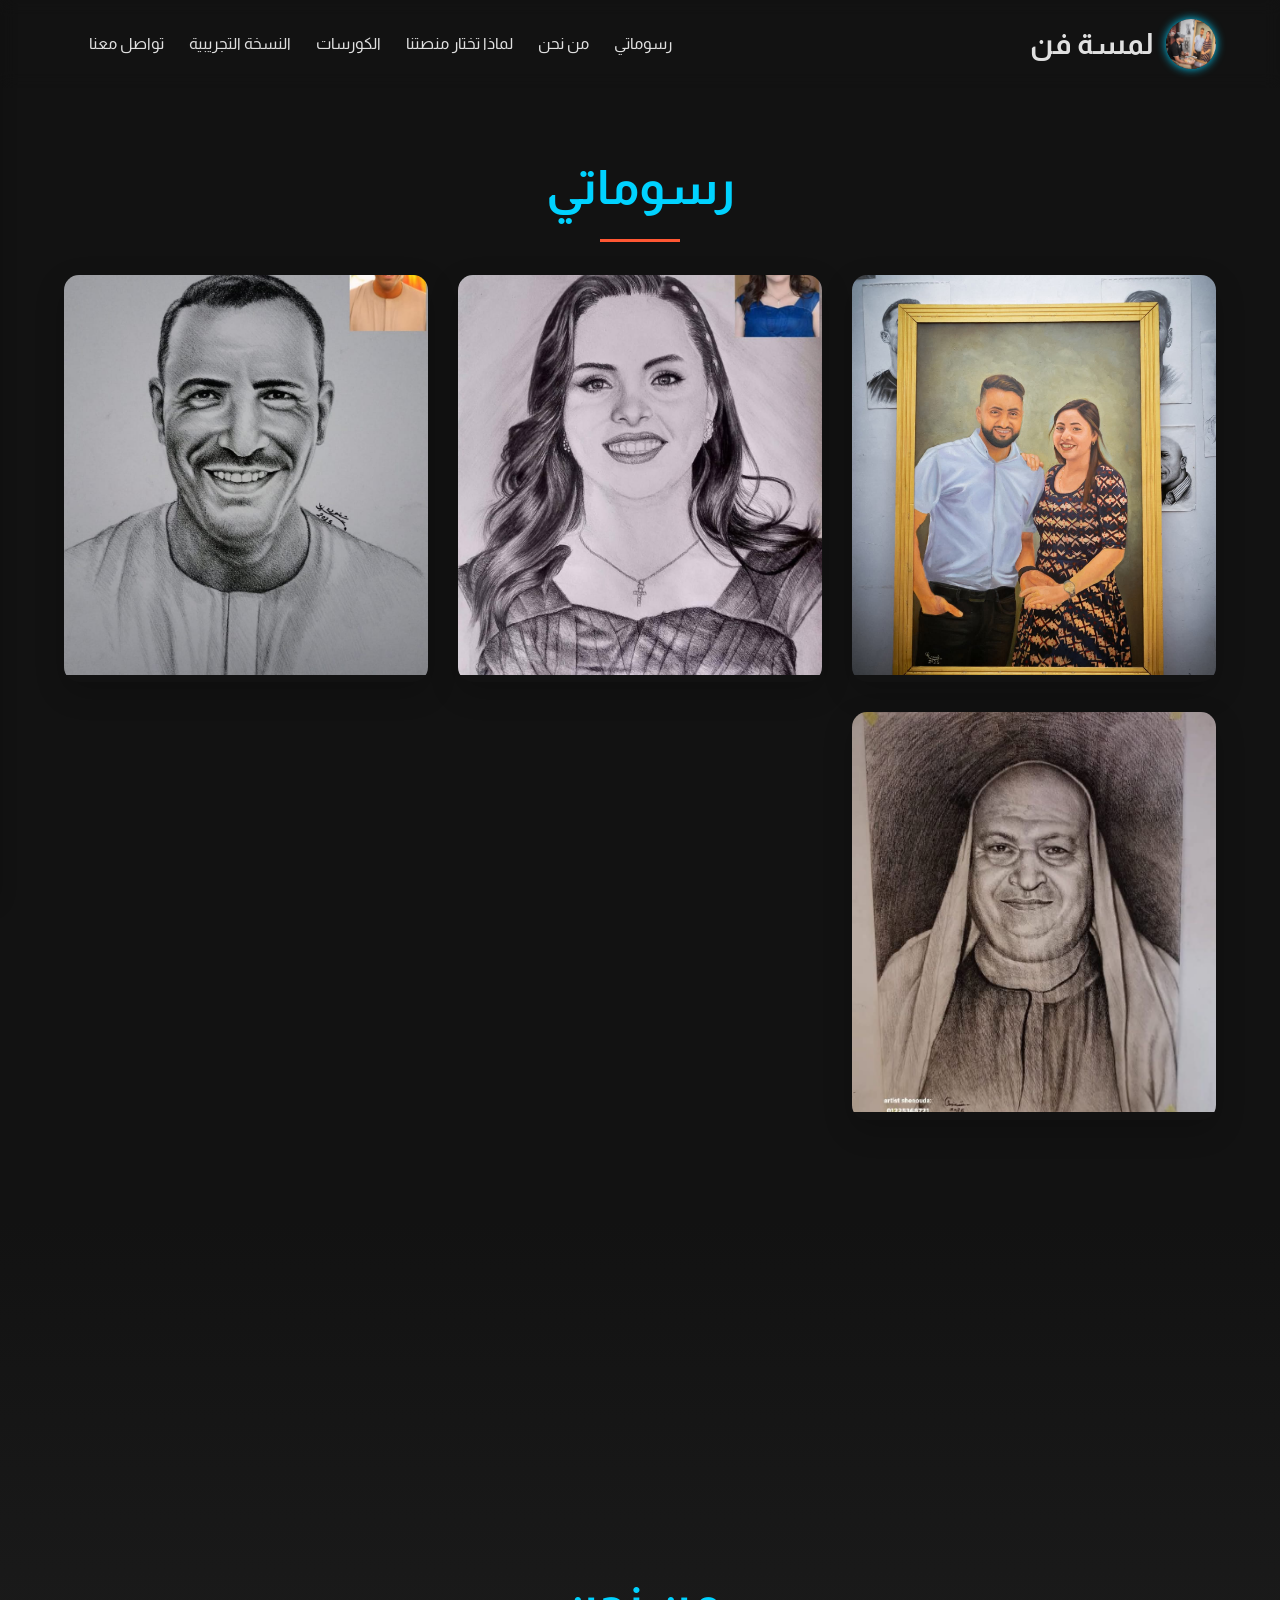
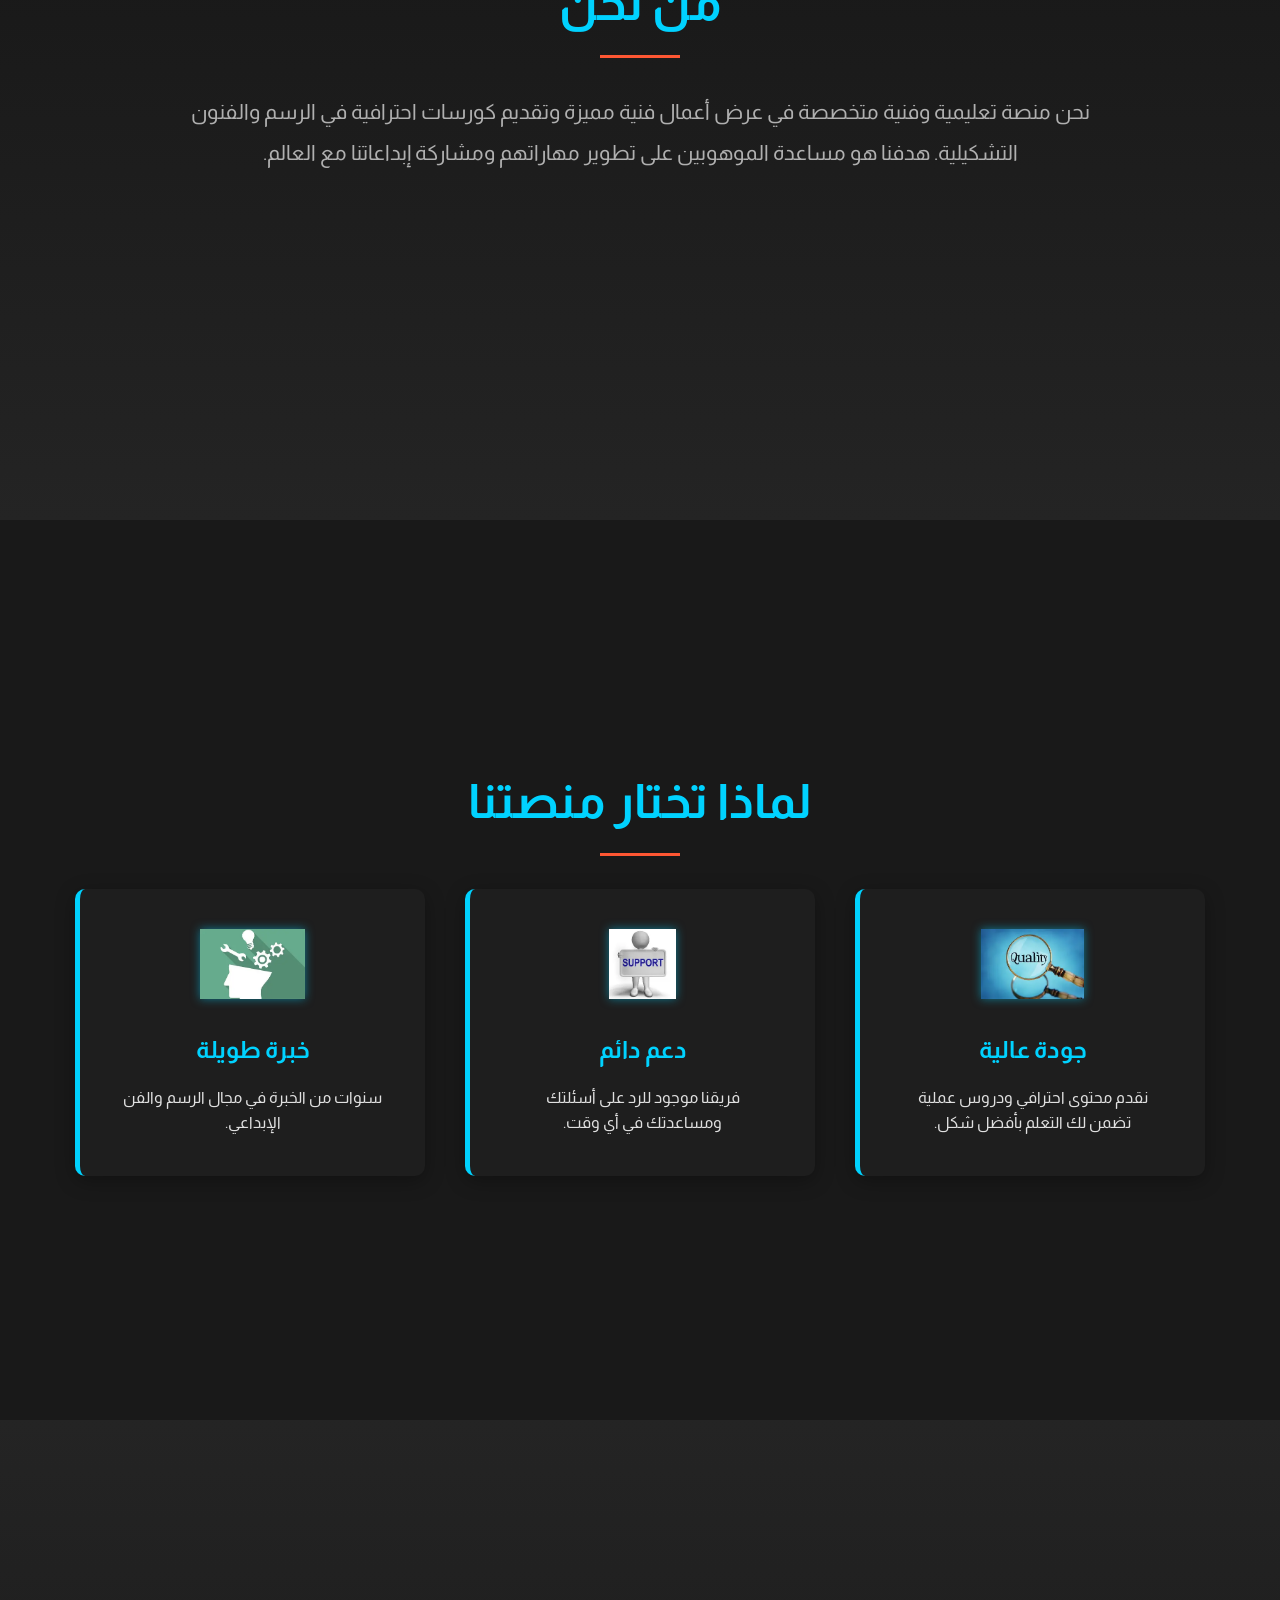
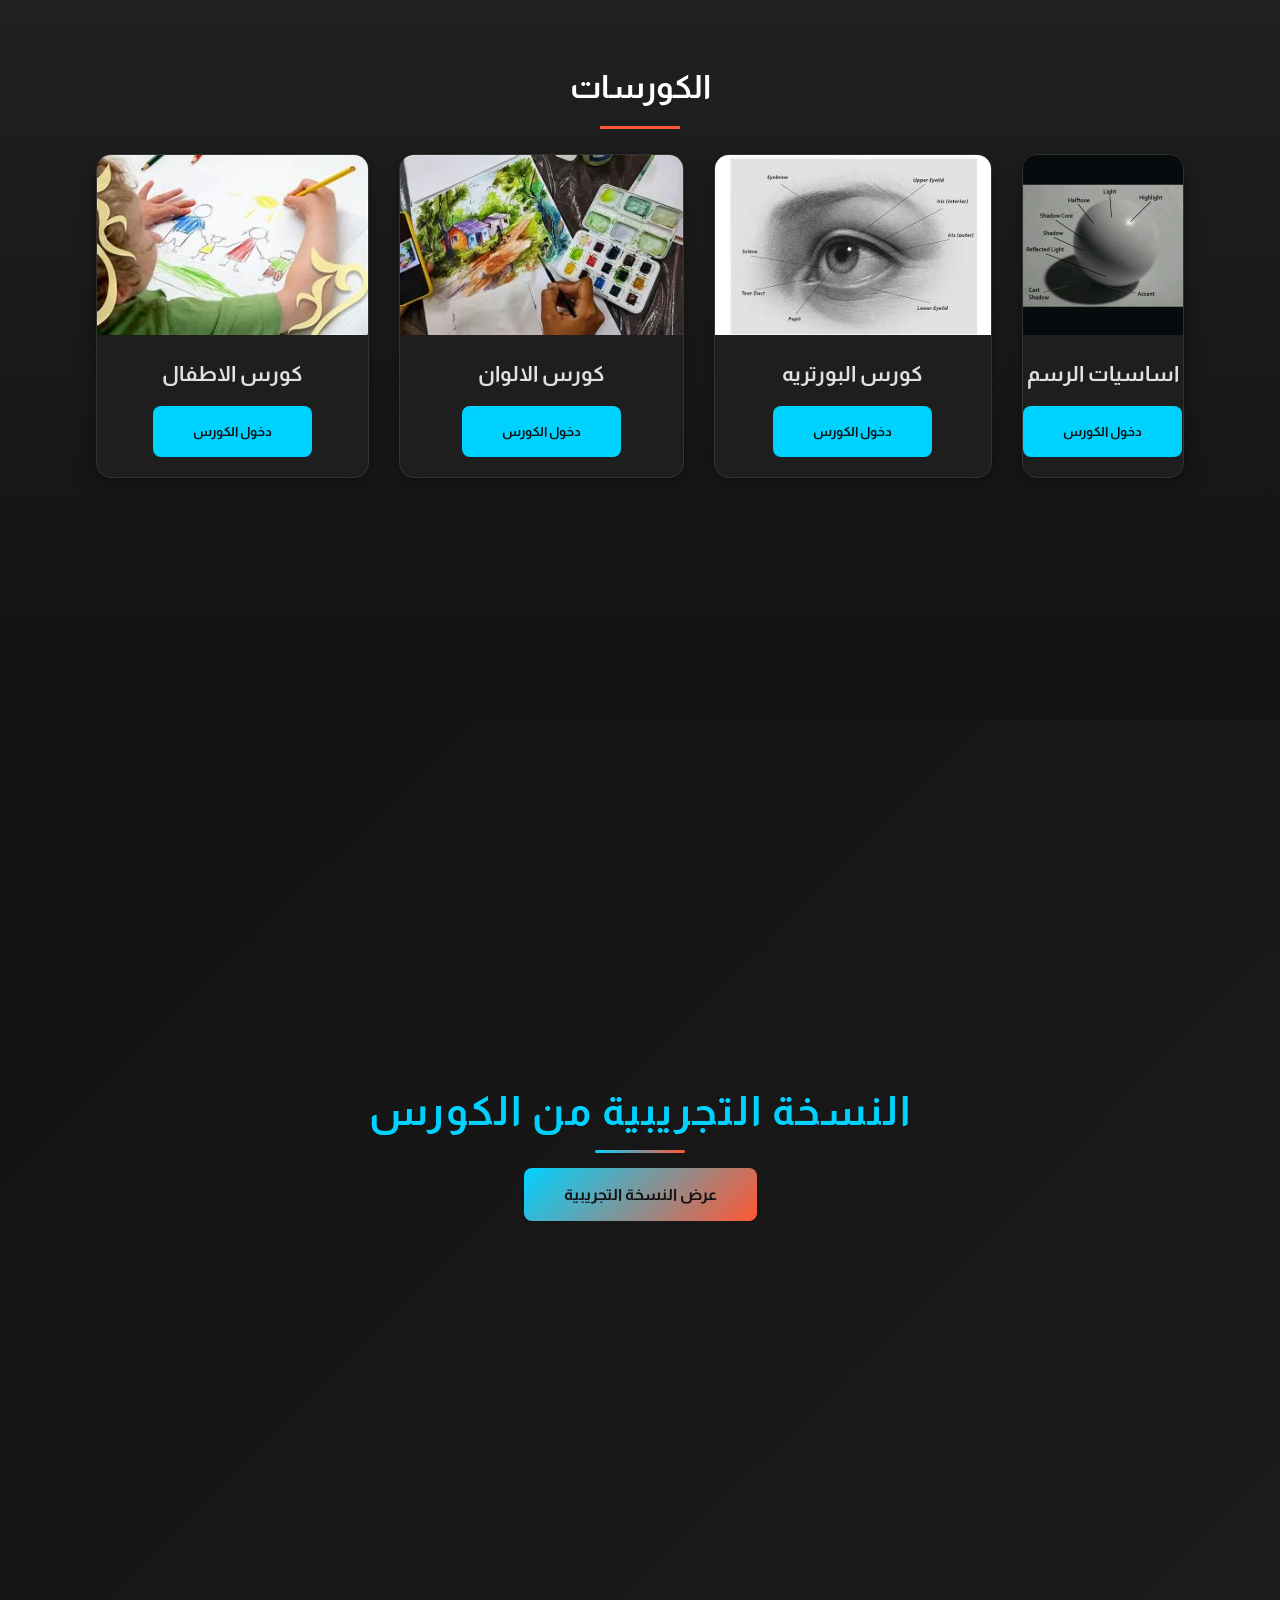
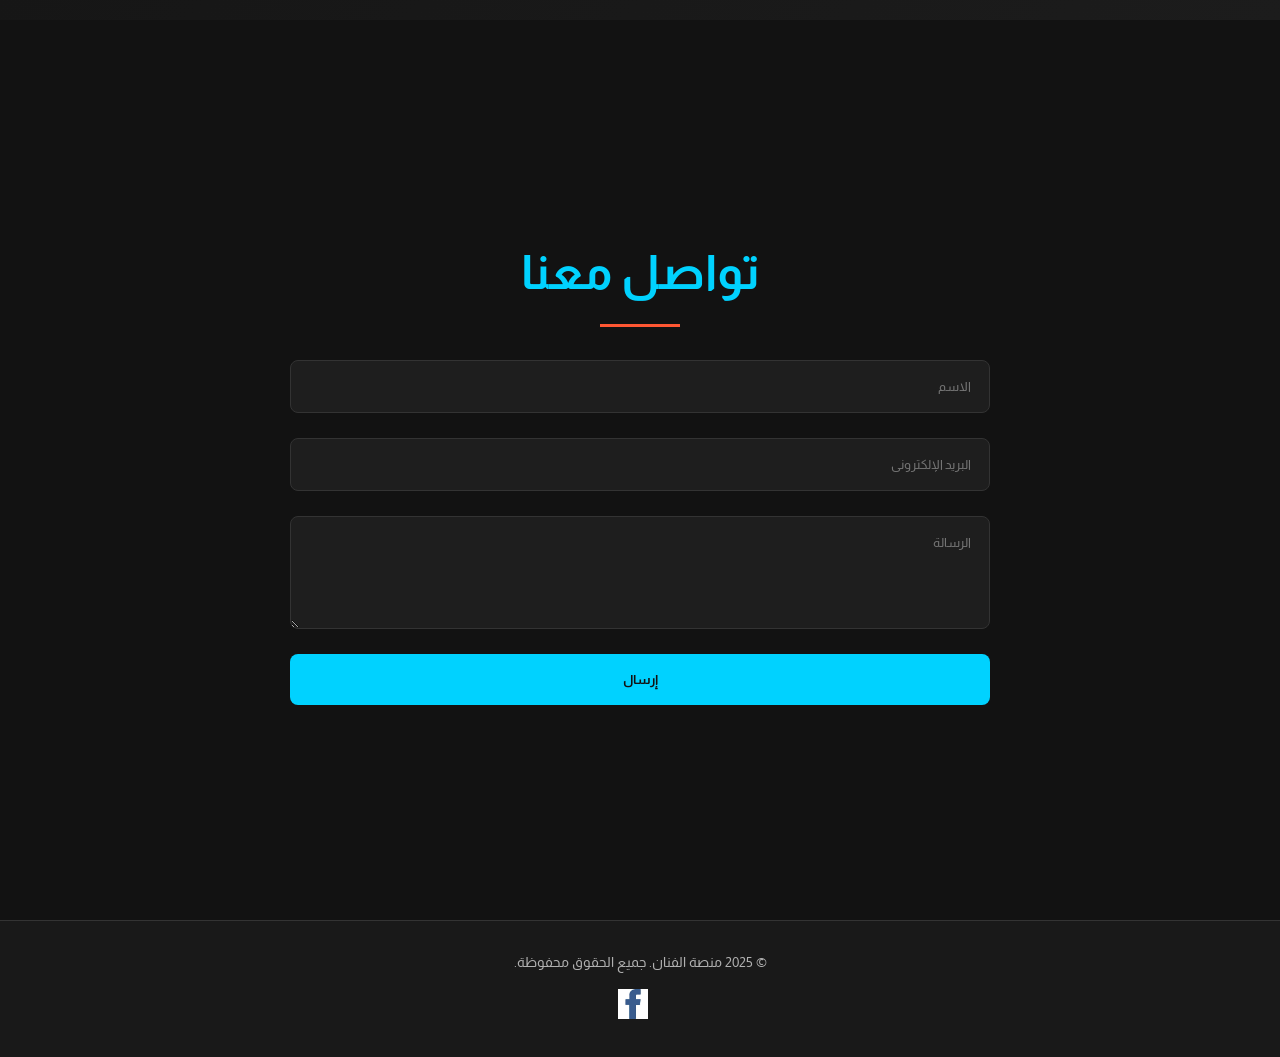
<file: index.html>
<!DOCTYPE html>
<html lang="ar">

<head>
    <meta charset="UTF-8">
    <meta name="viewport" content="width=device-width, initial-scale=1.0">
    <title>ShnshArt</title>
    <link rel="stylesheet" href="style.css">
</head>

<body>

    <!-- Navbar -->
    <nav id="navbar">
        <div class="logo">
            <img src="images/logo.png" alt="لوغو منصة الفنان" />
            <span> لمسة فن</span>
        </div>
        <ul>
            <li><a href="#gallery">رسوماتي</a></li>
            <li><a href="#about">من نحن</a></li>
            <li><a href="#why">لماذا تختار منصتنا</a></li>
            <li><a href="#courses">الكورسات</a></li>
            <li><a href="#trial">النسخة التجريبية</a></li>
            <li><a href="#contact">تواصل معنا</a></li>
        </ul>

        <!-- أيقونة الموبايل -->
        <div class="menu-icon" onclick="toggleSidebar()">
            <div class="bar"></div>
            <div class="bar"></div>
            <div class="bar"></div>
        </div>
    </nav>

    <!-- القائمة الجانبية للموبايل -->
    <div class="sidebar" id="sidebar">
        <ul>
            <li><a href="#gallery" onclick="closeSidebar()">رسوماتي</a></li>
            <li><a href="#about" onclick="closeSidebar()">من نحن</a></li>
            <li><a href="#why" onclick="closeSidebar()">لماذا تختار منصتنا</a></li>
            <li><a href="#courses" onclick="closeSidebar()">الكورسات</a></li>
            <li><a href="#trial" onclick="closeSidebar()">النسخة التجريبية</a></li>
            <li><a href="#contact" onclick="closeSidebar()">تواصل معنا</a></li>
        </ul>
    </div>


    <!-- معرض الصور -->
    <section id="gallery" class="gallery-section">
        <h2>رسوماتي</h2>
        <div class="gallery-container">
            <div class="gallery-item">
                <img src="images/art1.jpg" alt="لوحة 1">
            </div>
            <div class="gallery-item">
                <img src="images/art2.jpg" alt="لوحة 2">
            </div>
            <div class="gallery-item">
                <img src="images/art3.jpg" alt="لوحة 3">
            </div>
            <div class="gallery-item">
                <img src="images/art4.jpg" alt="لوحة 4">
            </div>
        </div>
    </section>

    <!-- من نحن -->
    <section id="about" class="about-section">
        <h2>من نحن</h2>
        <p>
            نحن منصة تعليمية وفنية متخصصة في عرض أعمال فنية مميزة وتقديم كورسات احترافية
            في الرسم والفنون التشكيلية. هدفنا هو مساعدة الموهوبين على تطوير مهاراتهم
            ومشاركة إبداعاتنا مع العالم.
        </p>
    </section>

    <!-- لماذا تختار منصتنا -->
    <section id="why" class="why-section">
        <h2>لماذا تختار منصتنا</h2>
        <div class="why-container">
            <div class="why-card">
                <img src="icons/quality.png" alt="جودة عالية">
                <h3>جودة عالية</h3>
                <p>نقدم محتوى احترافي ودروس عملية تضمن لك التعلم بأفضل شكل.</p>
            </div>
            <div class="why-card">
                <img src="icons/support.png" alt="دعم دائم">
                <h3>دعم دائم</h3>
                <p>فريقنا موجود للرد على أسئلتك ومساعدتك في أي وقت.</p>
            </div>
            <div class="why-card">
                <img src="icons/experience.png" alt="خبرة">
                <h3>خبرة طويلة</h3>
                <p>سنوات من الخبرة في مجال الرسم والفن الإبداعي.</p>
            </div>
        </div>
    </section>


    <!-- الكورسات -->
    <section id="courses" class="courses-section">
        <h2>الكورسات</h2>
        <div class="courses-container">
            <div class="course-card">
                <img src="img/course1.jpg" alt="اساسيات الرسم">
                <h3>اساسيات الرسم</h3>
                <button onclick="accessCourse('basics')">دخول الكورس</button>
            </div>
            <div class="course-card">
                <img src="img/course2.jpg" alt="كورس البورتريه">
                <h3>كورس البورتريه</h3>
                <button onclick="accessCourse('oil')">دخول الكورس</button>
            </div>
            <div class="course-card">
                <img src="img/course3.jpg" alt="كورس الالوان">
                <h3>كورس الالوان</h3>
                <button onclick="accessCourse('charcoal')">دخول الكورس</button>
            </div>
            <div class="course-card">
                <img src="img/course4.jpg" alt="كورس الاطفال">
                <h3>كورس الاطفال</h3>
                <button onclick="accessCourse('kids')">دخول الكورس</button>
            </div>
        </div>
    </section>


    <!-- النسخة التجريبية -->
    <section id="trial" class="trial-section">
        <h2>النسخة التجريبية من الكورس</h2>
        <button onclick="showTrialVideos()">عرض النسخة التجريبية</button>
        <div class="trial-videos" id="trialVideos" style="display: none;">

            <!-- فيديو 1 -->
            <div class="trial-card">
                <iframe src="https://drive.google.com/file/d/10FLWgmXkXffxAnVYVhxSA6xIK8CVET_T/preview" width="100%"
                    height="180" allow="autoplay" allowfullscreen loading="lazy">
                </iframe>
                <h3>جزء من كورس اساسيات الرسم</h3>
            </div>

            <!-- فيديو 2 -->
            <div class="trial-card">
                <iframe src="https://drive.google.com/file/d/1pE4DxitgtSKKbF0NxgC6jp64b9rFJY3j/preview" width="100%"
                    height="180" allow="autoplay" allowfullscreen loading="lazy">
                </iframe>
                <h3>جزء من كورس البورتريه "العين نظري"</h3>
            </div>

            <!-- فيديو 3  -->
            <div class="trial-card">
                <iframe src="https://www.youtube.com/embed/uqURhj_EZCU?si=hwWK_zUTZj_QSUn1" width="100%" height="180"
                    allow="autoplay" allowfullscreen loading="lazy">
                </iframe>
                <h3>العين عملي</h3>
            </div>

            <!-- فيديو 4 -->
            <div class="trial-card">
                <iframe src="https://drive.google.com/file/d/1ZEOfI9mdlzDCPAJ7-EWoM9yhx9CsoMaL/preview" width="100%"
                    height="180" allow="autoplay" allowfullscreen loading="lazy">
                </iframe>
                <h3>ازاي تطلع اي درجة لون من 3 الوان فقط</h3>
            </div>

            <!-- فيديو 5 -->
            <div class="trial-card">
                <iframe src="https://drive.google.com/file/d/1wZ4RDmdrvvYpXPOg99CcODoCyUH0fgPv/preview" width="100%"
                    height="180" allow="autoplay" allowfullscreen loading="lazy">
                </iframe>
                <h3>شرح نظري من كورس الالوان</h3>
            </div>

        </div>
    </section>






    <!-- تواصل معنا -->
    <section id="contact" class="contact-section">
        <h2>تواصل معنا</h2>
        <form class="contact-form" onsubmit="sendMessage(event)">
            <input type="text" id="name" placeholder="الاسم" required>
            <input type="email" id="email" placeholder="البريد الإلكتروني" required>
            <textarea id="message" placeholder="الرسالة" rows="5" required></textarea>
            <button type="submit">إرسال</button>
        </form>
    </section>

    <!-- Footer -->
    <footer class="footer">
        <p>© 2025 منصة الفنان. جميع الحقوق محفوظة.</p>
        <div class="social-icons">
            <a href="https://www.facebook.com/profile.php?id=61553341864739" target="_blank" aria-label="Facebook">
                <img src="icons/facebook.png" alt="فيسبوك" />
            </a>
        </div>
    </footer>


    <script src="script.js"></script>
</body>
</html>
</file>
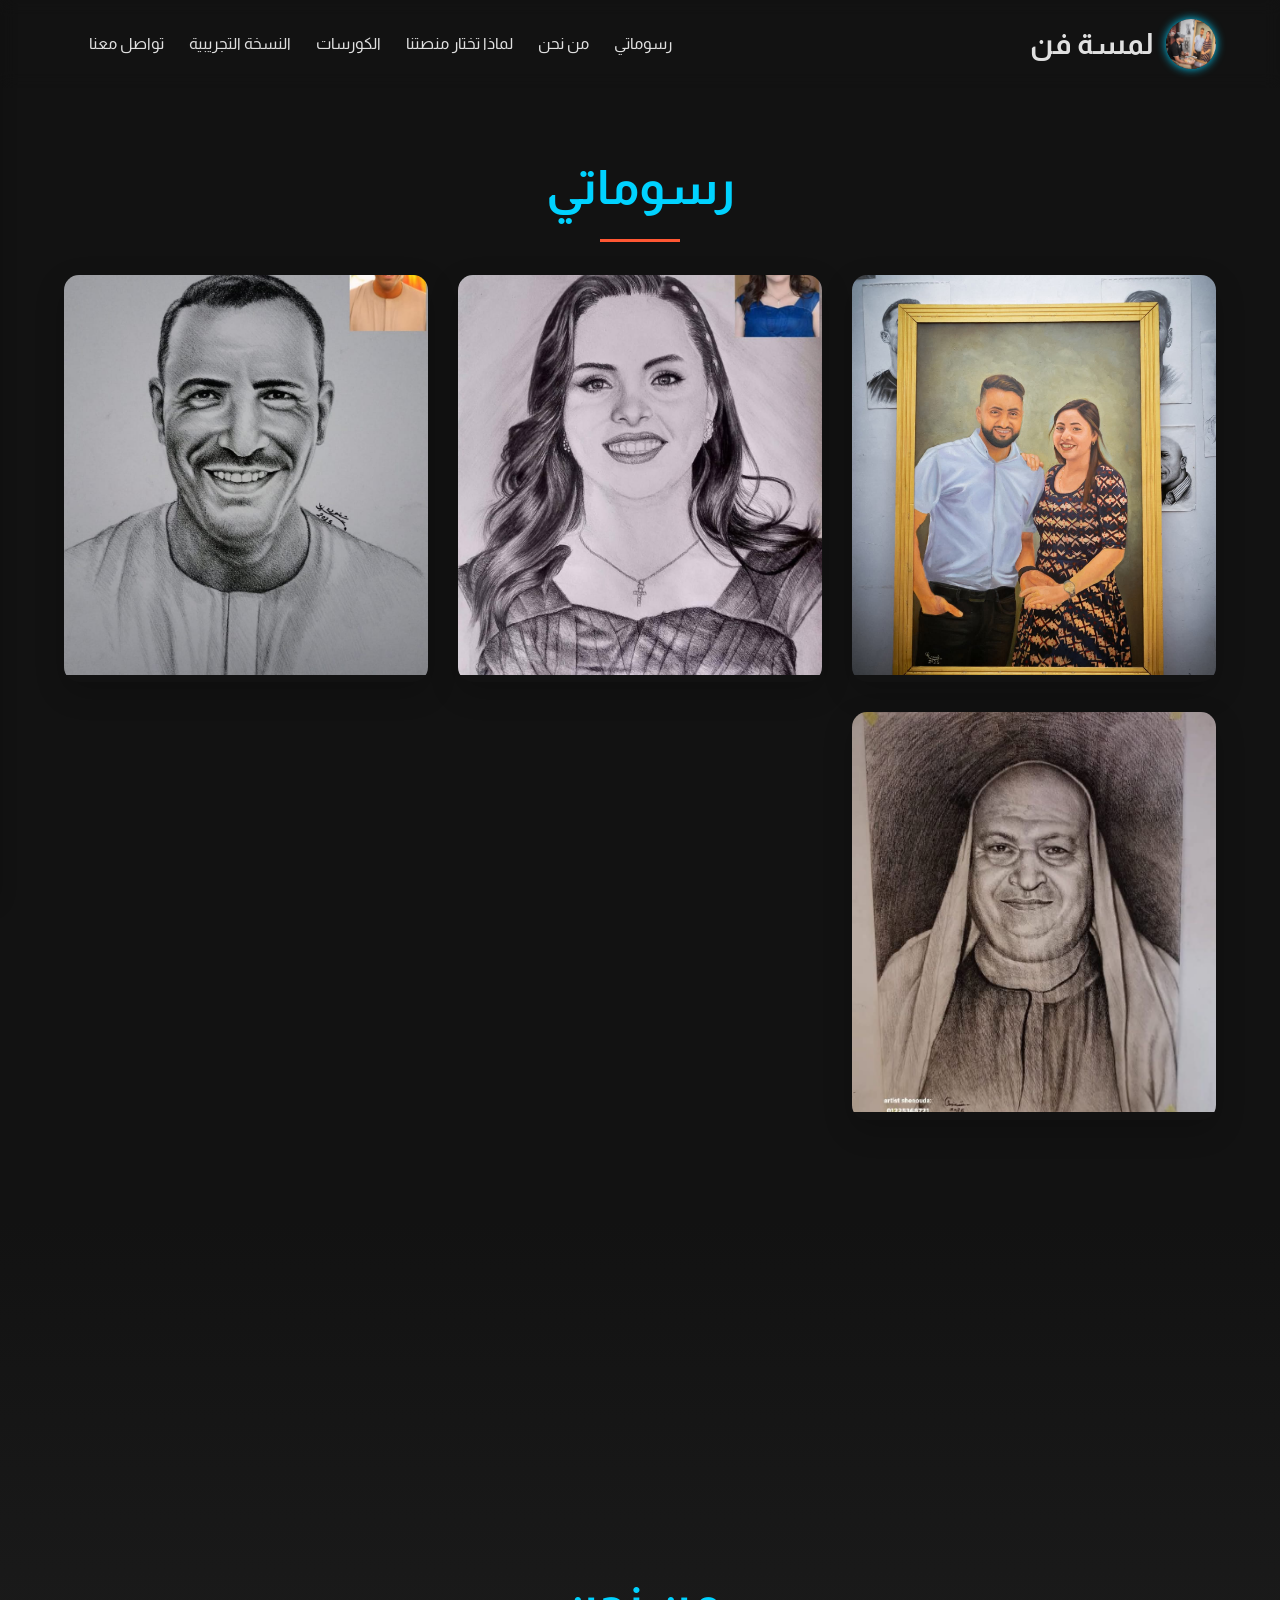
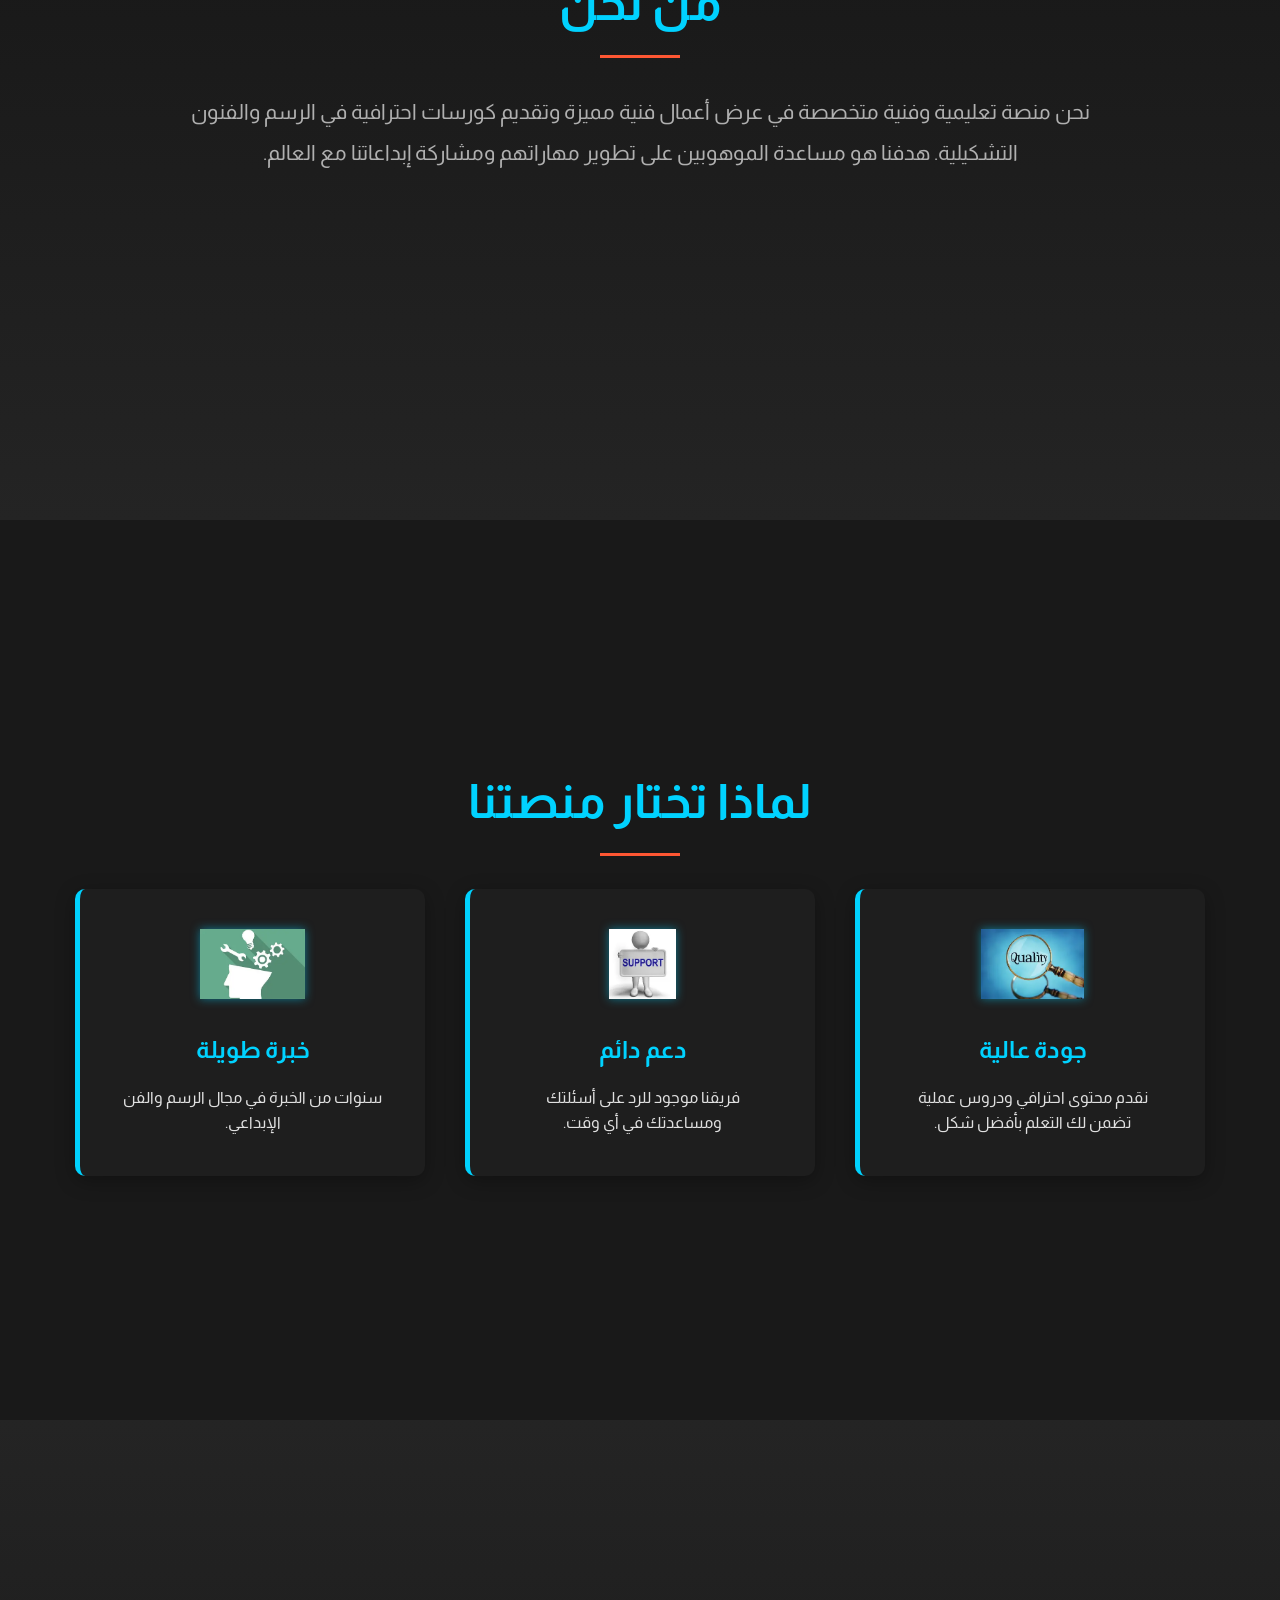
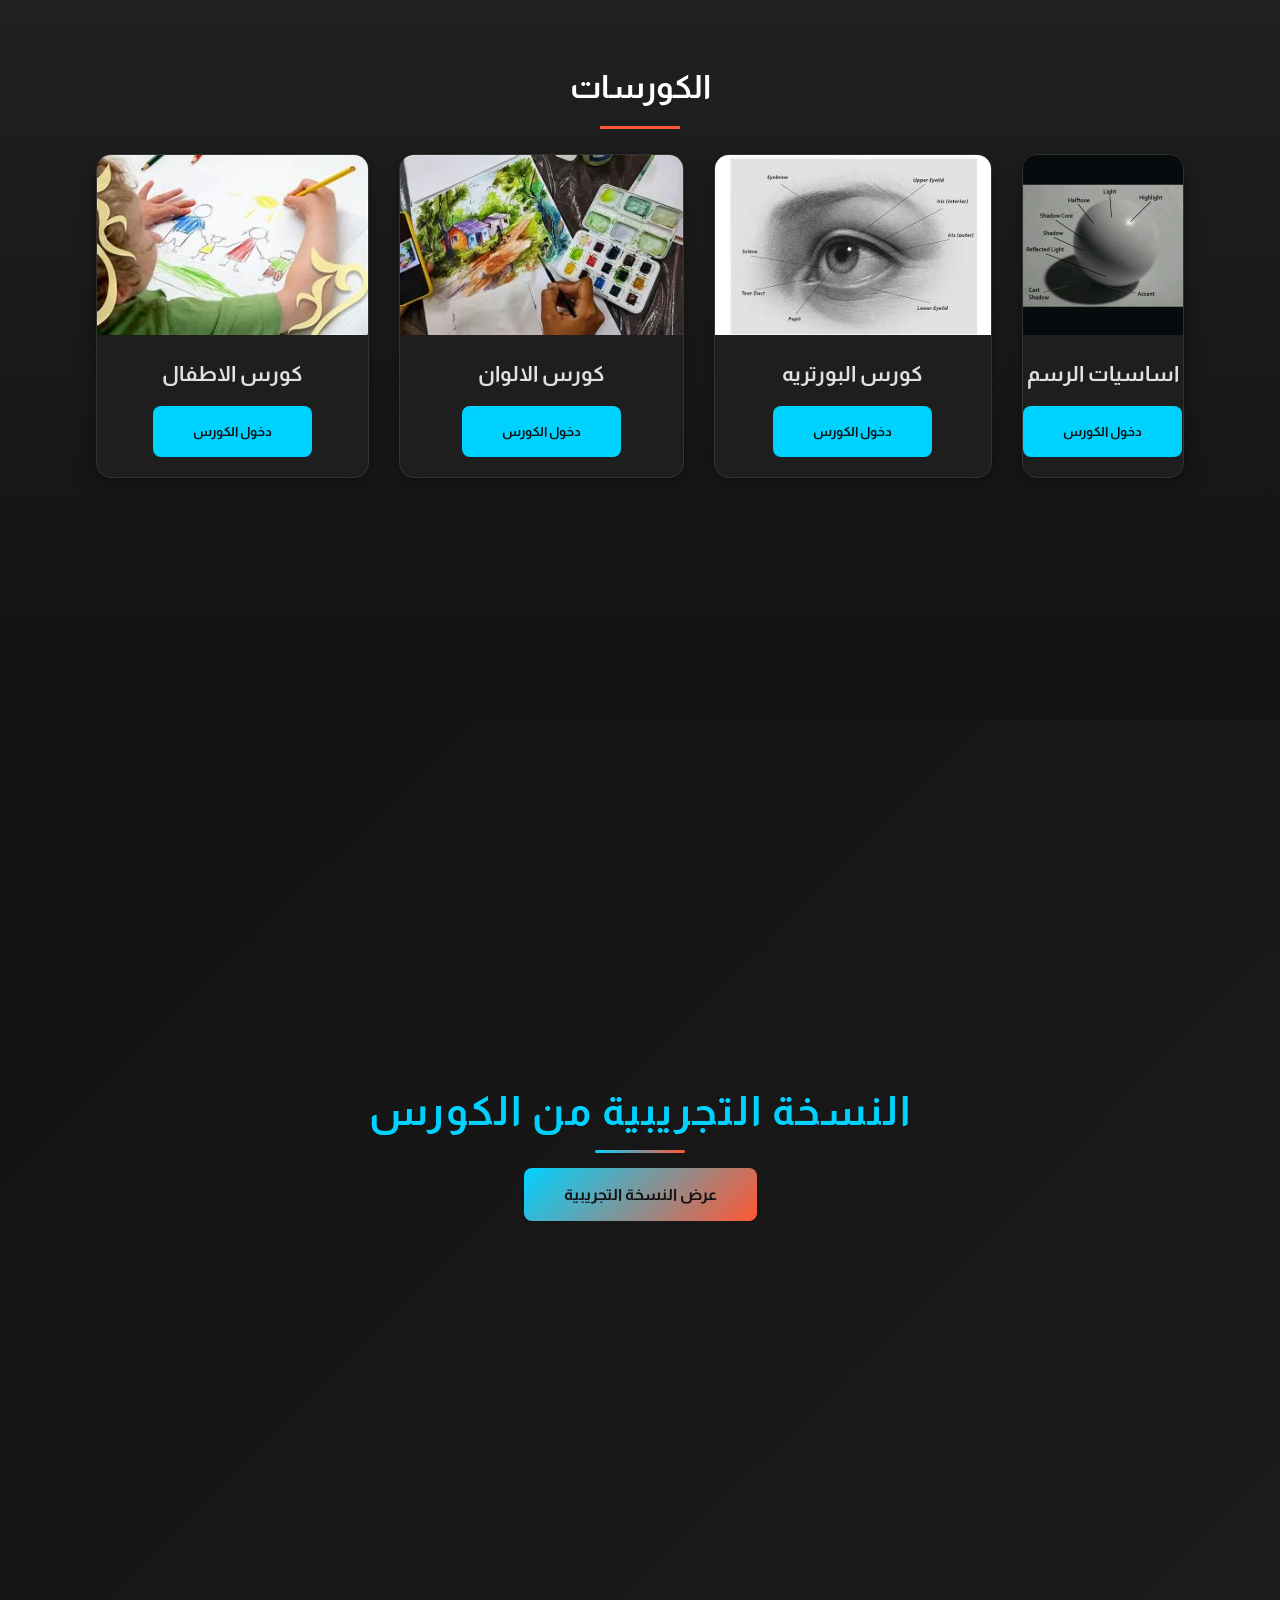
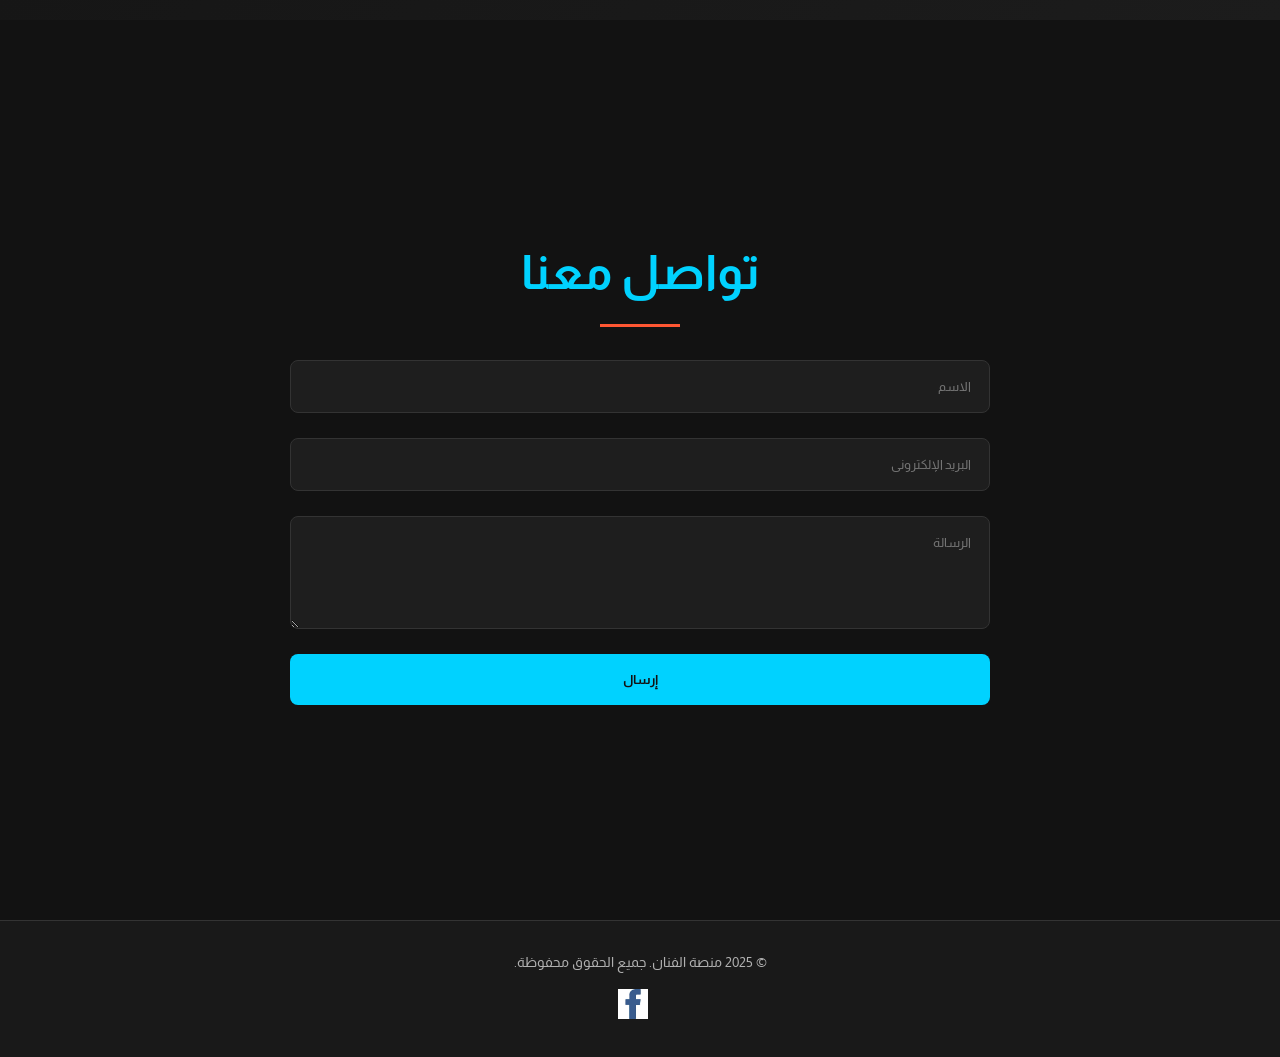
<file: courses/basics.html>
<!DOCTYPE html>
<html lang="ar">

<head>
    <meta charset="UTF-8" />
    <meta name="viewport" content="width=device-width, initial-scale=1.0" />
    <title>كورس أساسيات الرسم</title>
    <link rel="stylesheet" href="../style.css" />
    <style>
        /* تحسين تنسيقات صفحة الكورس بدون تغيير ألوان Navbar أو الزرار */
        .course-wrap {
            padding-top: 140px;
            max-width: 1000px;
            margin: 0 auto;
            padding-left: 20px;
            padding-right: 20px;
        }

        .topbar {
            display: flex;
            justify-content: space-between;
            align-items: center;
            margin-bottom: 30px;
            flex-wrap: wrap;
            gap: 10px;
        }

        .topbar h2 {
            font-size: 2rem;
            margin: 0;
            color: #FF5733;
            /* لون مميز لعنوان الكورس */
        }

        .hello {
            color: #666;
            font-size: 1rem;
            margin-right: 15px;
        }

        .logout-btn {
            background: #FF5733;
            color: #121212;
            border: none;
            padding: 10px 20px;
            border-radius: 8px;
            cursor: pointer;
            font-weight: 700;
            transition: transform 0.2s;
        }

        .logout-btn:hover {
            transform: scale(1.05);
        }

        .videos {
            display: grid;
            grid-template-columns: repeat(auto-fit, minmax(280px, 1fr));
            gap: 25px;
        }

        .video-card {
            background: #f9f9f9;
            /* خلفية فاتحة للكروت */
            border-radius: 12px;
            box-shadow: 0 6px 25px rgba(0, 0, 0, 0.12);
            overflow: hidden;
            display: flex;
            flex-direction: column;
            transition: transform 0.2s, box-shadow 0.2s;
        }

        .video-card:hover {
            transform: translateY(-5px);
            box-shadow: 0 12px 30px rgba(0, 0, 0, 0.2);
        }

        .video-card video {
            width: 100%;
            height: 180px;
            object-fit: cover;
        }

        .video-info {
            padding: 12px 15px;
            text-align: center;
            display: flex;
            flex-direction: column;
            gap: 5px;
        }

        .video-info span {
            font-weight: 600;
            color: #333;
            font-size: 1rem;
        }

        .video-info small {
            color: #999;
            font-size: 0.85rem;
        }
    </style>



    <!-- حماية دخول الكورس -->
    <script>
        (function () {
            const courseKey = "basics"; // اسم الكورس
            const sessionKey = `shnshart:session:${courseKey}`;
            const saved = localStorage.getItem(sessionKey);

            if (!saved) {
                alert("من فضلك ادخل الكورس من الصفحة الرئيسية بعد كتابة الاسم وكلمة السر.");
                location.href = "../index.html#courses";
                return;
            }

            try {
                const { name } = JSON.parse(saved);
                window.CURRENT_STUDENT = { name, courseKey };
            } catch {
                localStorage.removeItem(sessionKey);
                alert("حدث خطأ في الجلسة. حاول الدخول مرة أخرى.");
                location.href = "../index.html#courses";
            }
        })();
    </script>
</head>

<body>
    <!-- النافبار -->
    <nav id="navbar">
        <div class="logo">
            <img src="../images/logo.png" alt="لوغو منصة الفنان" />
            <span>لمسة فن</span>
        </div>
        <ul>
            <li><a href="../index.html">الصفحة الرئيسية</a></li>
            <li><a href="../index.html#contact">تواصل معنا</a></li>
        </ul>
        <div class="menu-icon" onclick="toggleSidebar()">
            <div class="bar"></div>
            <div class="bar"></div>
            <div class="bar"></div>
        </div>
    </nav>

    <!-- محتوى الكورس -->
    <section class="course-wrap">
        <div class="topbar">
            <h2>كورس أساسيات الرسم</h2>
            <div>
                <span class="hello">أهلاً، <strong id="studentName">طالب</strong></span>
                <button class="logout-btn" onclick="logoutCourse()">تسجيل خروج</button>
            </div>
        </div>

        <div class="videos">

            <div class="video-card">
                <iframe width="100%" height="180" src="https://www.youtube.com/embed/WvivxcOLE4E?si=7nkD2BwVlJhqa8M3"
                    title="YouTube video player" frameborder="0"
                    allow="accelerometer; autoplay; clipboard-write; encrypted-media; gyroscope; picture-in-picture; web-share"
                    allowfullscreen>
                </iframe>
                <div class="video-info">
                    <span>درس 1: الادوات نظري</span>
                    <small>أساسيات الرسم</small>
                </div>
            </div>

            <div class="video-card">
                <iframe src="https://drive.google.com/file/d/1nK1K-EY4k97I8fxEeqikZB9hNtUZBcl6/preview" width="100%"
                    height="180"
                    allow="accelerometer; autoplay; clipboard-write; encrypted-media; gyroscope; picture-in-picture; web-share"
                    allowfullscreen>
                </iframe>
                <div class="video-info">
                    <span>درس 2: الادوات عملي</span>
                    <small>أساسيات الرسم</small>
                </div>
            </div>

            <!--
            <div class="video-card">
                <iframe src="https://drive.google.com/file/d/19n19O2AGlZ0OkGZbe-T7cjwHykj49hWk/preview" width="100%"
                    height="180"
                    allow="accelerometer; autoplay; clipboard-write; encrypted-media; gyroscope; picture-in-picture; web-share"
                    allowfullscreen>
                </iframe>
                <div class="video-info">
                    <span>درس 3: تدريب الاعصاب والمفاصل</span>
                    <small>أساسيات الرسم</small>
                </div>
            </div>

            <div class="video-card">
                <iframe src="https://drive.google.com/file/d/1wtKIIyTIdAqibLWh9mq08kB85SAF8CMV/preview" width="100%"
                    height="180"
                    allow="accelerometer; autoplay; clipboard-write; encrypted-media; gyroscope; picture-in-picture; web-share"
                    allowfullscreen>
                </iframe>
                <div class="video-info">
                    <span>درس 4: تدريب التبسيط "الاشكال الهندسية "</span>
                    <small>أساسيات الرسم</small>
                </div>
            </div>

            <div class="video-card">
                <iframe src="https://drive.google.com/file/d/1jcHqDxRxRNBliC-dtEa7uSBBgSOUY3Ne/preview" width="100%"
                    height="180"
                    allow="accelerometer; autoplay; clipboard-write; encrypted-media; gyroscope; picture-in-picture; web-share"
                    allowfullscreen>
                </iframe>
                <div class="video-info">
                    <span>درس 5: تدريب الحساسية</span>
                    <small>أساسيات الرسم</small>
                </div>
            </div>

            <div class="video-card">
                <iframe src="https://drive.google.com/file/d/1JDhRGqE0YMU4eIa3pGI5LDr5nBl7VHjQ/preview" width="100%"
                    height="180"
                    allow="accelerometer; autoplay; clipboard-write; encrypted-media; gyroscope; picture-in-picture; web-share"
                    allowfullscreen>
                </iframe>
                <div class="video-info">
                    <span>درس 6: تدريب على الظل والنور "طبيعة صامتة"</span>
                    <small>أساسيات الرسم</small>
                </div>
            </div>

            <div class="video-card">
                <iframe src="https://drive.google.com/file/d/1Ja6n_S5wbavzLK5vHxmmL2QelzdKUWVY/preview" width="100%"
                    height="180"
                    allow="accelerometer; autoplay; clipboard-write; encrypted-media; gyroscope; picture-in-picture; web-share"
                    allowfullscreen>
                </iframe>
                <div class="video-info">
                    <span>درس 7: تطبيق على الظل والنور "طبيعة صامتة"</span>
                    <small>أساسيات الرسم</small>
                </div>
            </div>

            <div class="video-card">
                <iframe src="https://drive.google.com/file/d/1pW76RCC2a0OX_VKvxUowbV8eQBhpYjsw/preview" width="100%"
                    height="180"
                    allow="accelerometer; autoplay; clipboard-write; encrypted-media; gyroscope; picture-in-picture; web-share"
                    allowfullscreen>
                </iframe>
                <div class="video-info">
                    <span>درس 8: تطبيق اَخر على الظل والنور</span>
                    <small>أساسيات الرسم</small>
                </div>
            </div>

            -->
        </div>

    </section>

    <!-- أكواد التحكم -->
    <script>
        (function () {
            const { name, courseKey } = window.CURRENT_STUDENT || {};
            if (name) document.getElementById("studentName").textContent = name;

            window.logoutCourse = function () {
                const sessionKey = `shnshart:session:${courseKey}`;
                localStorage.removeItem(sessionKey);
                location.href = "../index.html#courses";
            };
        })();

        function toggleSidebar() {
            document.getElementById("sidebar")?.classList.toggle("open");
        }

        window.addEventListener("scroll", function () {
            let navbar = document.getElementById("navbar");
            if (navbar) {
                if (window.scrollY > 50) navbar.classList.add("scrolled");
                else navbar.classList.remove("scrolled");
            }
        });
    </script>
</body>

</html>
</file>
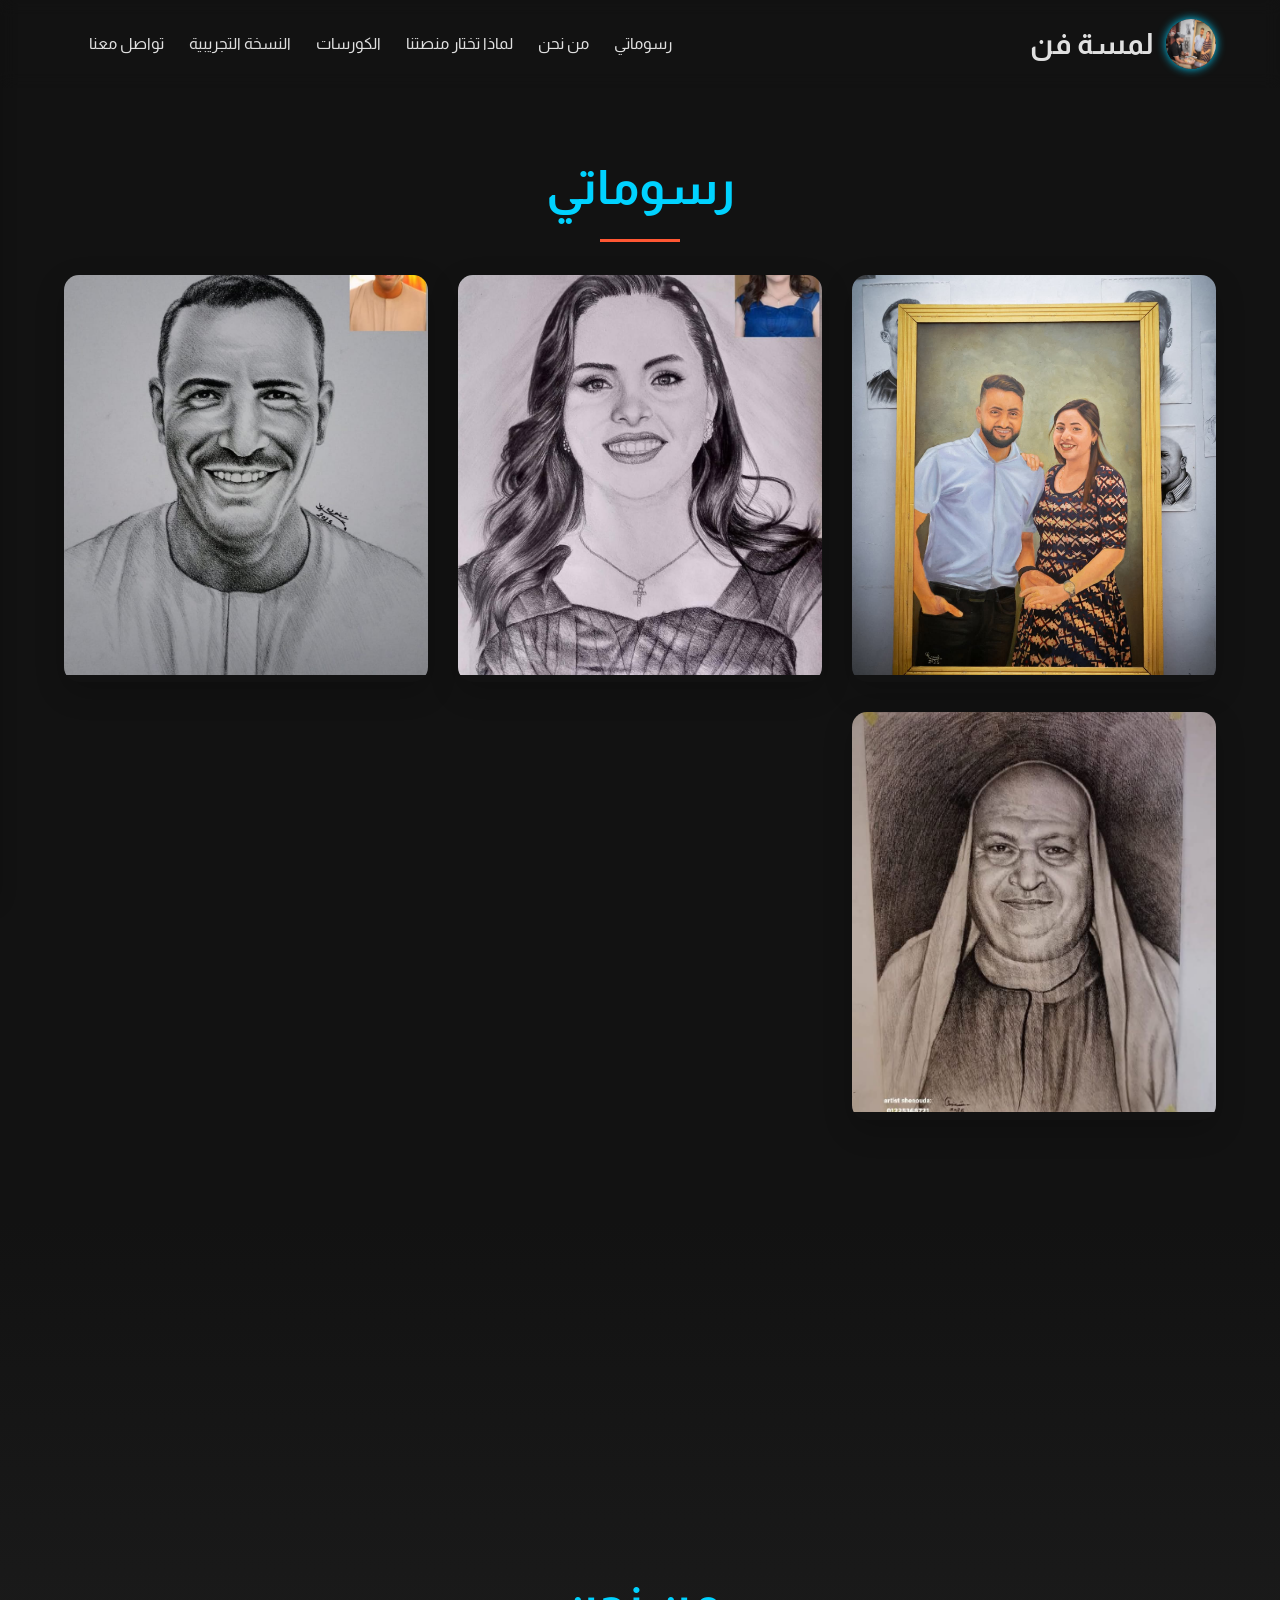
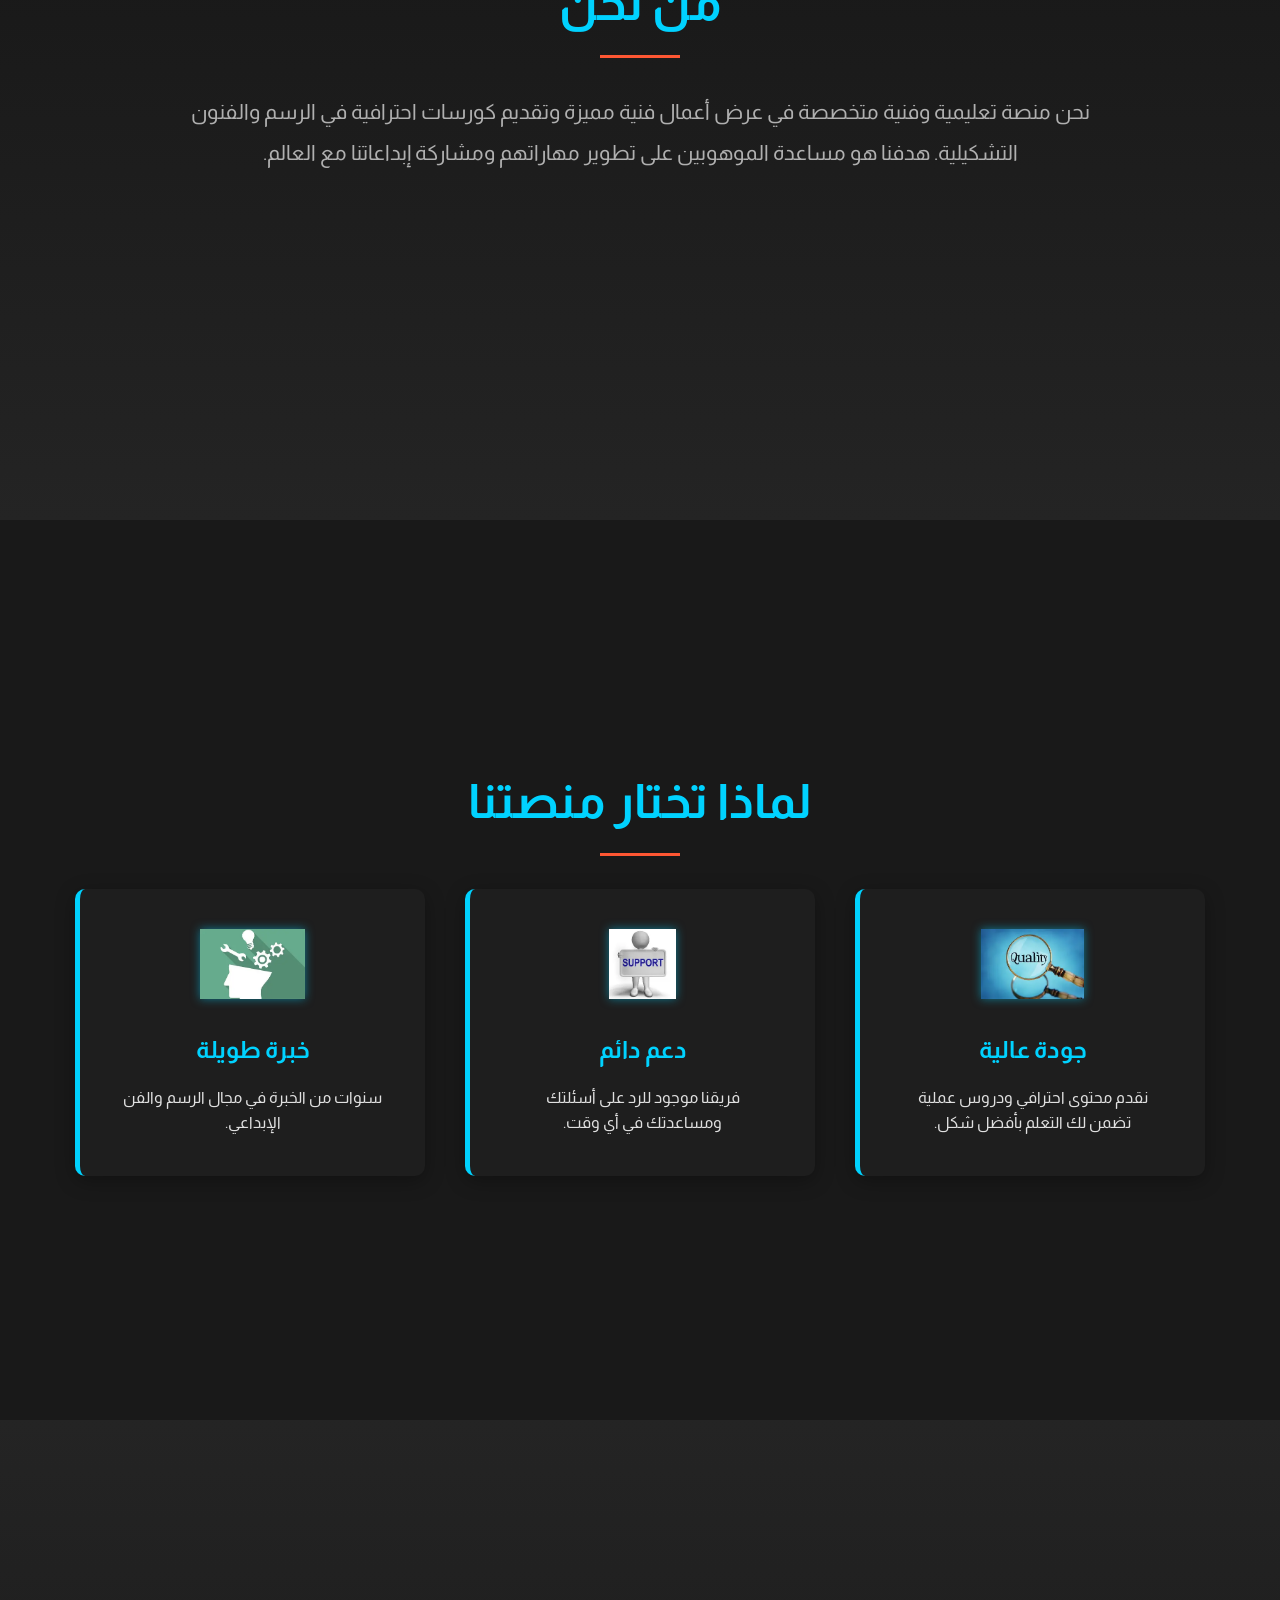
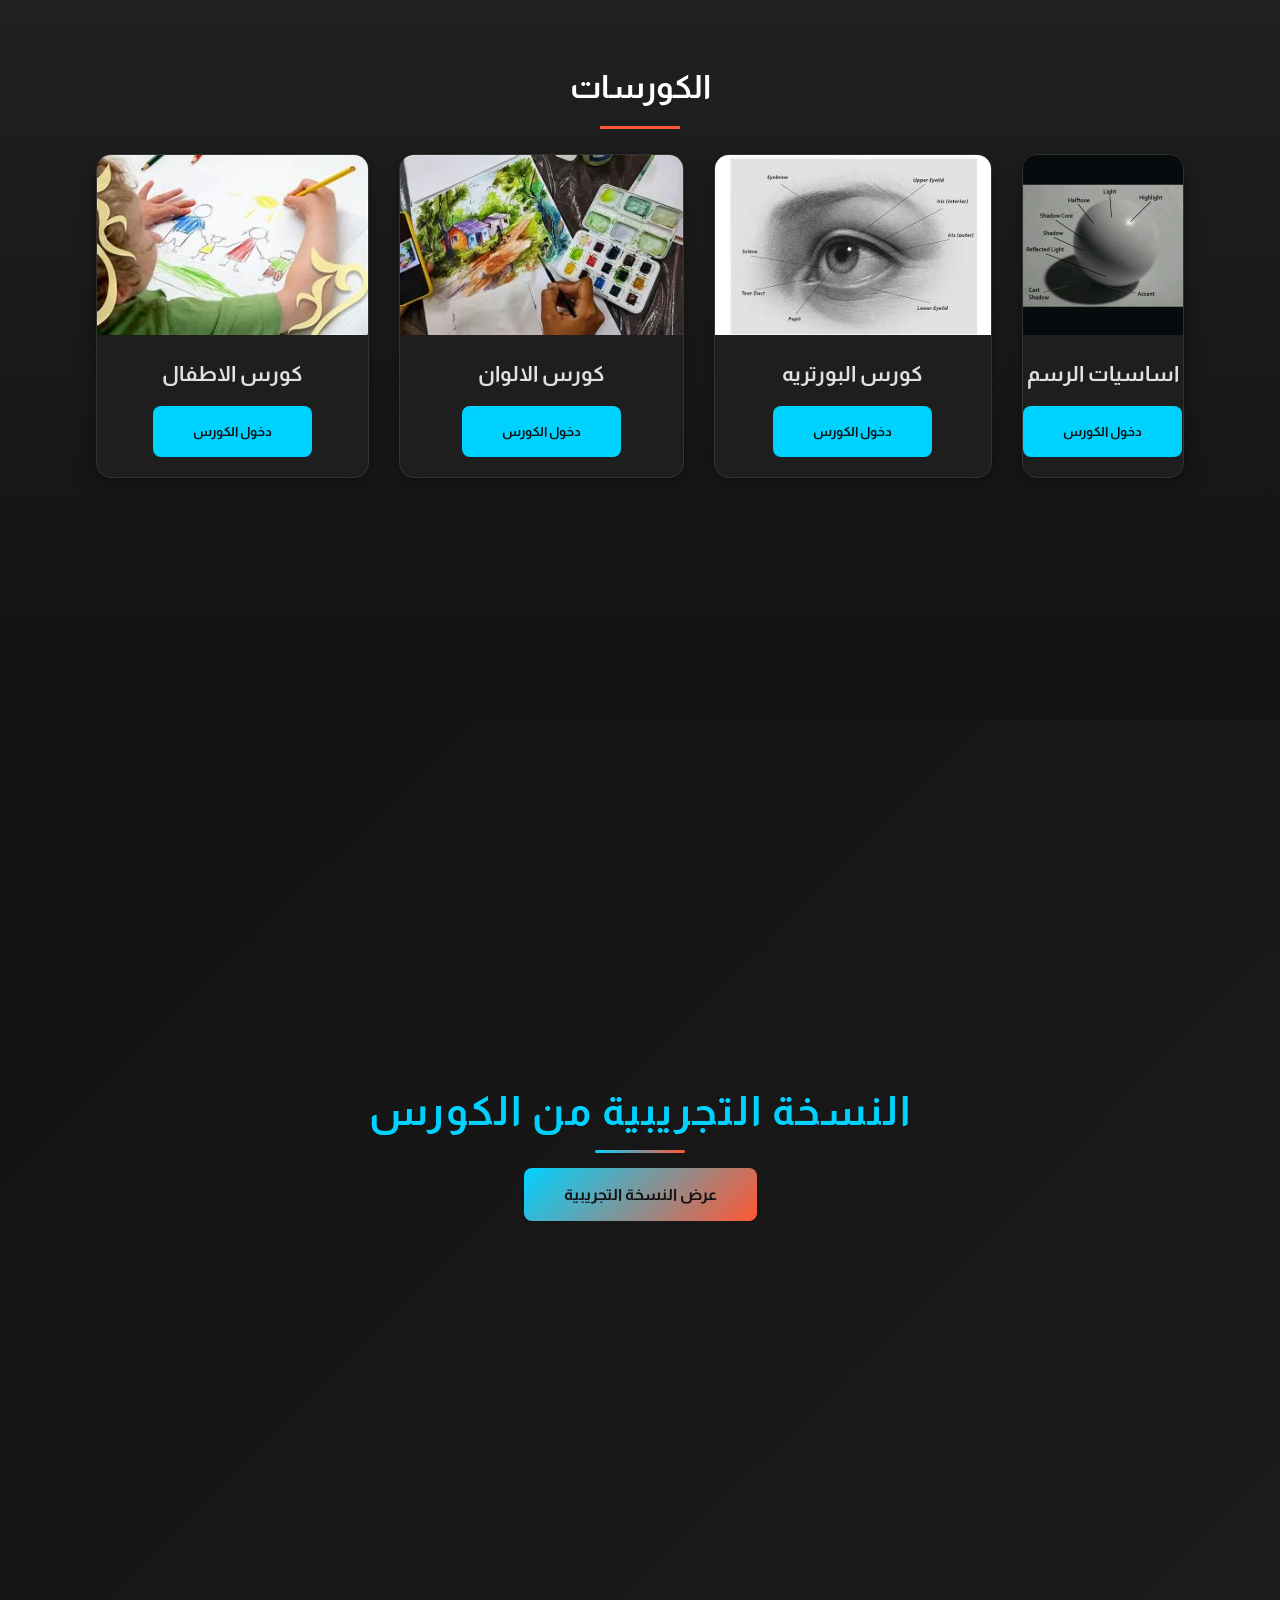
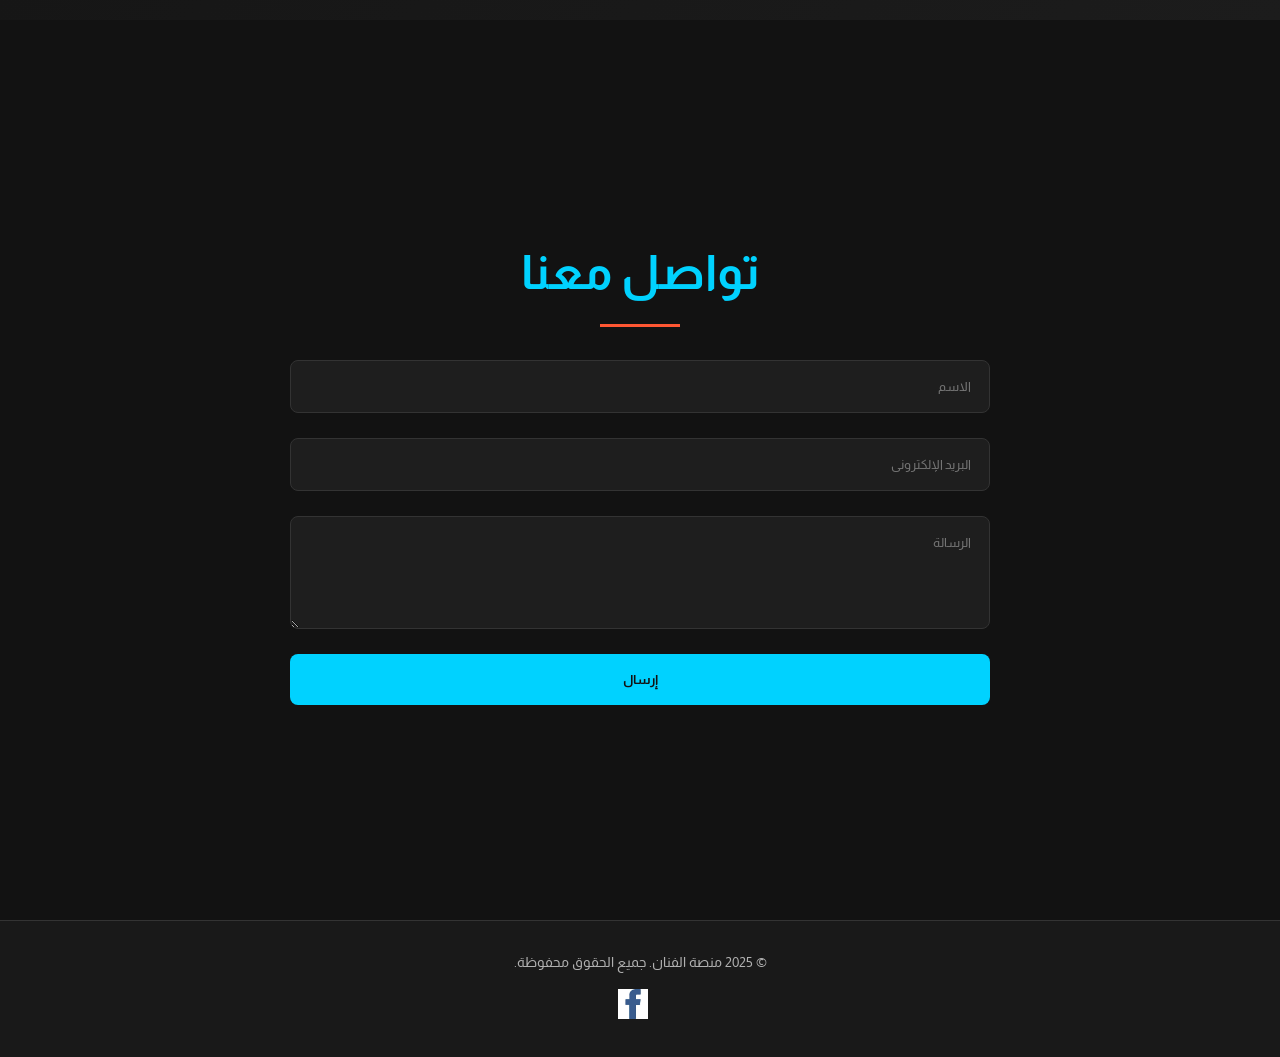
<file: courses/charcoal.html>
<!DOCTYPE html>
<html lang="ar">

<head>
    <meta charset="UTF-8" />
    <meta name="viewport" content="width=device-width, initial-scale=1.0" />
    <title>كورس الالوان</title>
    <link rel="stylesheet" href="../style.css" />
    <style>
        .course-wrap {
            padding-top: 140px;
            max-width: 1000px;
            margin: 0 auto;
            padding-left: 20px;
            padding-right: 20px;
        }

        .topbar {
            display: flex;
            justify-content: space-between;
            align-items: center;
            margin-bottom: 30px;
            flex-wrap: wrap;
            gap: 10px;
        }

        .topbar h2 {
            font-size: 2rem;
            margin: 0;
            color: #FF5733;
        }

        .hello {
            color: #666;
            font-size: 1rem;
            margin-right: 15px;
        }

        .logout-btn {
            background: #FF5733;
            color: #121212;
            border: none;
            padding: 10px 20px;
            border-radius: 8px;
            cursor: pointer;
            font-weight: 700;
            transition: transform 0.2s;
        }

        .logout-btn:hover {
            transform: scale(1.05);
        }

        .videos {
            display: grid;
            grid-template-columns: repeat(auto-fit, minmax(280px, 1fr));
            gap: 25px;
        }

        .video-card {
            background: #f9f9f9;
            border-radius: 12px;
            box-shadow: 0 6px 25px rgba(0, 0, 0, 0.12);
            overflow: hidden;
            display: flex;
            flex-direction: column;
            transition: transform 0.2s, box-shadow 0.2s;
        }

        .video-card:hover {
            transform: translateY(-5px);
            box-shadow: 0 12px 30px rgba(0, 0, 0, 0.2);
        }

        .video-card video {
            width: 100%;
            height: 180px;
            object-fit: cover;
        }

        .video-info {
            padding: 12px 15px;
            text-align: center;
            display: flex;
            flex-direction: column;
            gap: 5px;
        }

        .video-info span {
            font-weight: 600;
            color: #333;
            font-size: 1rem;
        }

        .video-info small {
            color: #999;
            font-size: 0.85rem;
        }
    </style>

    <script>
        (function () {
            const courseKey = "charcoal";
            const sessionKey = `shnshart:session:${courseKey}`;
            const saved = localStorage.getItem(sessionKey);
            if (!saved) {
                alert("من فضلك ادخل الكورس من الصفحة الرئيسية بعد كتابة الاسم وكلمة السر.");
                location.href = "../index.html#courses";
                return;
            }
            try {
                const { name } = JSON.parse(saved);
                window.CURRENT_STUDENT = { name, courseKey };
            } catch {
                localStorage.removeItem(sessionKey);
                alert("حدث خطأ في الجلسة. حاول الدخول مرة أخرى.");
                location.href = "../index.html#courses";
            }
        })();
    </script>
</head>

<body>
    <nav id="navbar">
        <div class="logo">
            <img src="../images/logo.png" alt="لوغو منصة الفنان" />
            <span>شنش أرت</span>
        </div>
        <ul>
            <li><a href="../index.html">الصفحة الرئيسية</a></li>
            <li><a href="../index.html#contact">تواصل معنا</a></li>
        </ul>
        <div class="menu-icon" onclick="toggleSidebar()">
            <div class="bar"></div>
            <div class="bar"></div>
            <div class="bar"></div>
        </div>
    </nav>

    <section class="course-wrap">
        <div class="topbar">
            <h2>كورس الالوان</h2>
            <div>
                <span class="hello">أهلاً، <strong id="studentName">طالب</strong></span>
                <button class="logout-btn" onclick="logoutCourse()">تسجيل خروج</button>
            </div>
        </div>

        <div class="videos">
            <div class="video-card">
                <video controls>
                    <source src="../videos/charcoal1.mp4" type="video/mp4">
                    متصفحك لا يدعم تشغيل الفيديو.
                </video>
                <div class="video-info">
                    <span>درس 1: مقدمة في الرسم بالفحم</span>
                    <small>الرسم بالفحم</small>
                </div>
            </div>

            <div class="video-card">
                <video controls>
                    <source src="../videos/charcoal2.mp4" type="video/mp4">
                    متصفحك لا يدعم تشغيل الفيديو.
                </video>
                <div class="video-info">
                    <span>درس 2: أدوات وتقنيات الفحم</span>
                    <small>الرسم بالفحم</small>
                </div>
            </div>

            <div class="video-card">
                <video controls>
                    <source src="../videos/charcoal3.mp4" type="video/mp4">
                    متصفحك لا يدعم تشغيل الفيديو.
                </video>
                <div class="video-info">
                    <span>درس 3: تقنيات الظل والضوء</span>
                    <small>الرسم بالفحم</small>
                </div>
            </div>

            <div class="video-card">
                <video controls>
                    <source src="../videos/charcoal4.mp4" type="video/mp4">
                    متصفحك لا يدعم تشغيل الفيديو.
                </video>
                <div class="video-info">
                    <span>درس 4: رسم الطبيعة والأشياء</span>
                    <small>الرسم بالفحم</small>
                </div>
            </div>

            <div class="video-card">
                <video controls>
                    <source src="../videos/charcoal5.mp4" type="video/mp4">
                    متصفحك لا يدعم تشغيل الفيديو.
                </video>
                <div class="video-info">
                    <span>درس 5: مشروع عملي</span>
                    <small>الرسم بالفحم</small>
                </div>
            </div>
        </div>
    </section>

    <script>
        (function () {
            const { name, courseKey } = window.CURRENT_STUDENT || {};
            if (name) document.getElementById("studentName").textContent = name;
            window.logoutCourse = function () {
                const sessionKey = `shnshart:session:${courseKey}`;
                localStorage.removeItem(sessionKey);
                location.href = "../index.html#courses";
            };
        })();

        function toggleSidebar() {
            document.getElementById("sidebar")?.classList.toggle("open");
        }

        window.addEventListener("scroll", function () {
            let navbar = document.getElementById("navbar");
            if (navbar) {
                if (window.scrollY > 50) navbar.classList.add("scrolled");
                else navbar.classList.remove("scrolled");
            }
        });
    </script>
</body>

</html>
=======
<!DOCTYPE html>
<html lang="ar">

<head>
    <meta charset="UTF-8" />
    <meta name="viewport" content="width=device-width, initial-scale=1.0" />
    <title>كورس الالوان</title>
    <link rel="stylesheet" href="../style.css" />
    <style>
        .course-wrap {
            padding-top: 140px;
            max-width: 1000px;
            margin: 0 auto;
            padding-left: 20px;
            padding-right: 20px;
        }

        .topbar {
            display: flex;
            justify-content: space-between;
            align-items: center;
            margin-bottom: 30px;
            flex-wrap: wrap;
            gap: 10px;
        }

        .topbar h2 {
            font-size: 2rem;
            margin: 0;
            color: #FF5733;
        }

        .hello {
            color: #666;
            font-size: 1rem;
            margin-right: 15px;
        }

        .logout-btn {
            background: #FF5733;
            color: #121212;
            border: none;
            padding: 10px 20px;
            border-radius: 8px;
            cursor: pointer;
            font-weight: 700;
            transition: transform 0.2s;
        }

        .logout-btn:hover {
            transform: scale(1.05);
        }

        .videos {
            display: grid;
            grid-template-columns: repeat(auto-fit, minmax(280px, 1fr));
            gap: 25px;
        }

        .video-card {
            background: #f9f9f9;
            border-radius: 12px;
            box-shadow: 0 6px 25px rgba(0, 0, 0, 0.12);
            overflow: hidden;
            display: flex;
            flex-direction: column;
            transition: transform 0.2s, box-shadow 0.2s;
        }

        .video-card:hover {
            transform: translateY(-5px);
            box-shadow: 0 12px 30px rgba(0, 0, 0, 0.2);
        }

        .video-card video {
            width: 100%;
            height: 180px;
            object-fit: cover;
        }

        .video-info {
            padding: 12px 15px;
            text-align: center;
            display: flex;
            flex-direction: column;
            gap: 5px;
        }

        .video-info span {
            font-weight: 600;
            color: #333;
            font-size: 1rem;
        }

        .video-info small {
            color: #999;
            font-size: 0.85rem;
        }
    </style>

    <script>
        (function () {
            const courseKey = "charcoal";
            const sessionKey = `shnshart:session:${courseKey}`;
            const saved = localStorage.getItem(sessionKey);
            if (!saved) {
                alert("من فضلك ادخل الكورس من الصفحة الرئيسية بعد كتابة الاسم وكلمة السر.");
                location.href = "../index.html#courses";
                return;
            }
            try {
                const { name } = JSON.parse(saved);
                window.CURRENT_STUDENT = { name, courseKey };
            } catch {
                localStorage.removeItem(sessionKey);
                alert("حدث خطأ في الجلسة. حاول الدخول مرة أخرى.");
                location.href = "../index.html#courses";
            }
        })();
    </script>
</head>

<body>
    <nav id="navbar">
        <div class="logo">
            <img src="../images/logo.png" alt="لوغو منصة الفنان" />
            <span>لمسة فن</span>
        </div>
        <ul>
            <li><a href="../index.html">الصفحة الرئيسية</a></li>
            <li><a href="../index.html#contact">تواصل معنا</a></li>
        </ul>
        <div class="menu-icon" onclick="toggleSidebar()">
            <div class="bar"></div>
            <div class="bar"></div>
            <div class="bar"></div>
        </div>
    </nav>

    <section class="course-wrap">
        <div class="topbar">
            <h2>كورس الالوان</h2>
            <div>
                <span class="hello">أهلاً، <strong id="studentName">طالب</strong></span>
                <button class="logout-btn" onclick="logoutCourse()">تسجيل خروج</button>
            </div>
        </div>

        <div class="videos">
            <div class="video-card">
                <video controls>
                    <source src="../videos/charcoal1.mp4" type="video/mp4">
                    متصفحك لا يدعم تشغيل الفيديو.
                </video>
                <div class="video-info">
                    <span>درس 1: مقدمة في الرسم بالفحم</span>
                    <small>الرسم بالفحم</small>
                </div>
            </div>

        </div>
    </section>

    <script>
        (function () {
            const { name, courseKey } = window.CURRENT_STUDENT || {};
            if (name) document.getElementById("studentName").textContent = name;
            window.logoutCourse = function () {
                const sessionKey = `shnshart:session:${courseKey}`;
                localStorage.removeItem(sessionKey);
                location.href = "../index.html#courses";
            };
        })();

        function toggleSidebar() {
            document.getElementById("sidebar")?.classList.toggle("open");
        }

        window.addEventListener("scroll", function () {
            let navbar = document.getElementById("navbar");
            if (navbar) {
                if (window.scrollY > 50) navbar.classList.add("scrolled");
                else navbar.classList.remove("scrolled");
            }
        });
    </script>
</body>

</html>
</file>
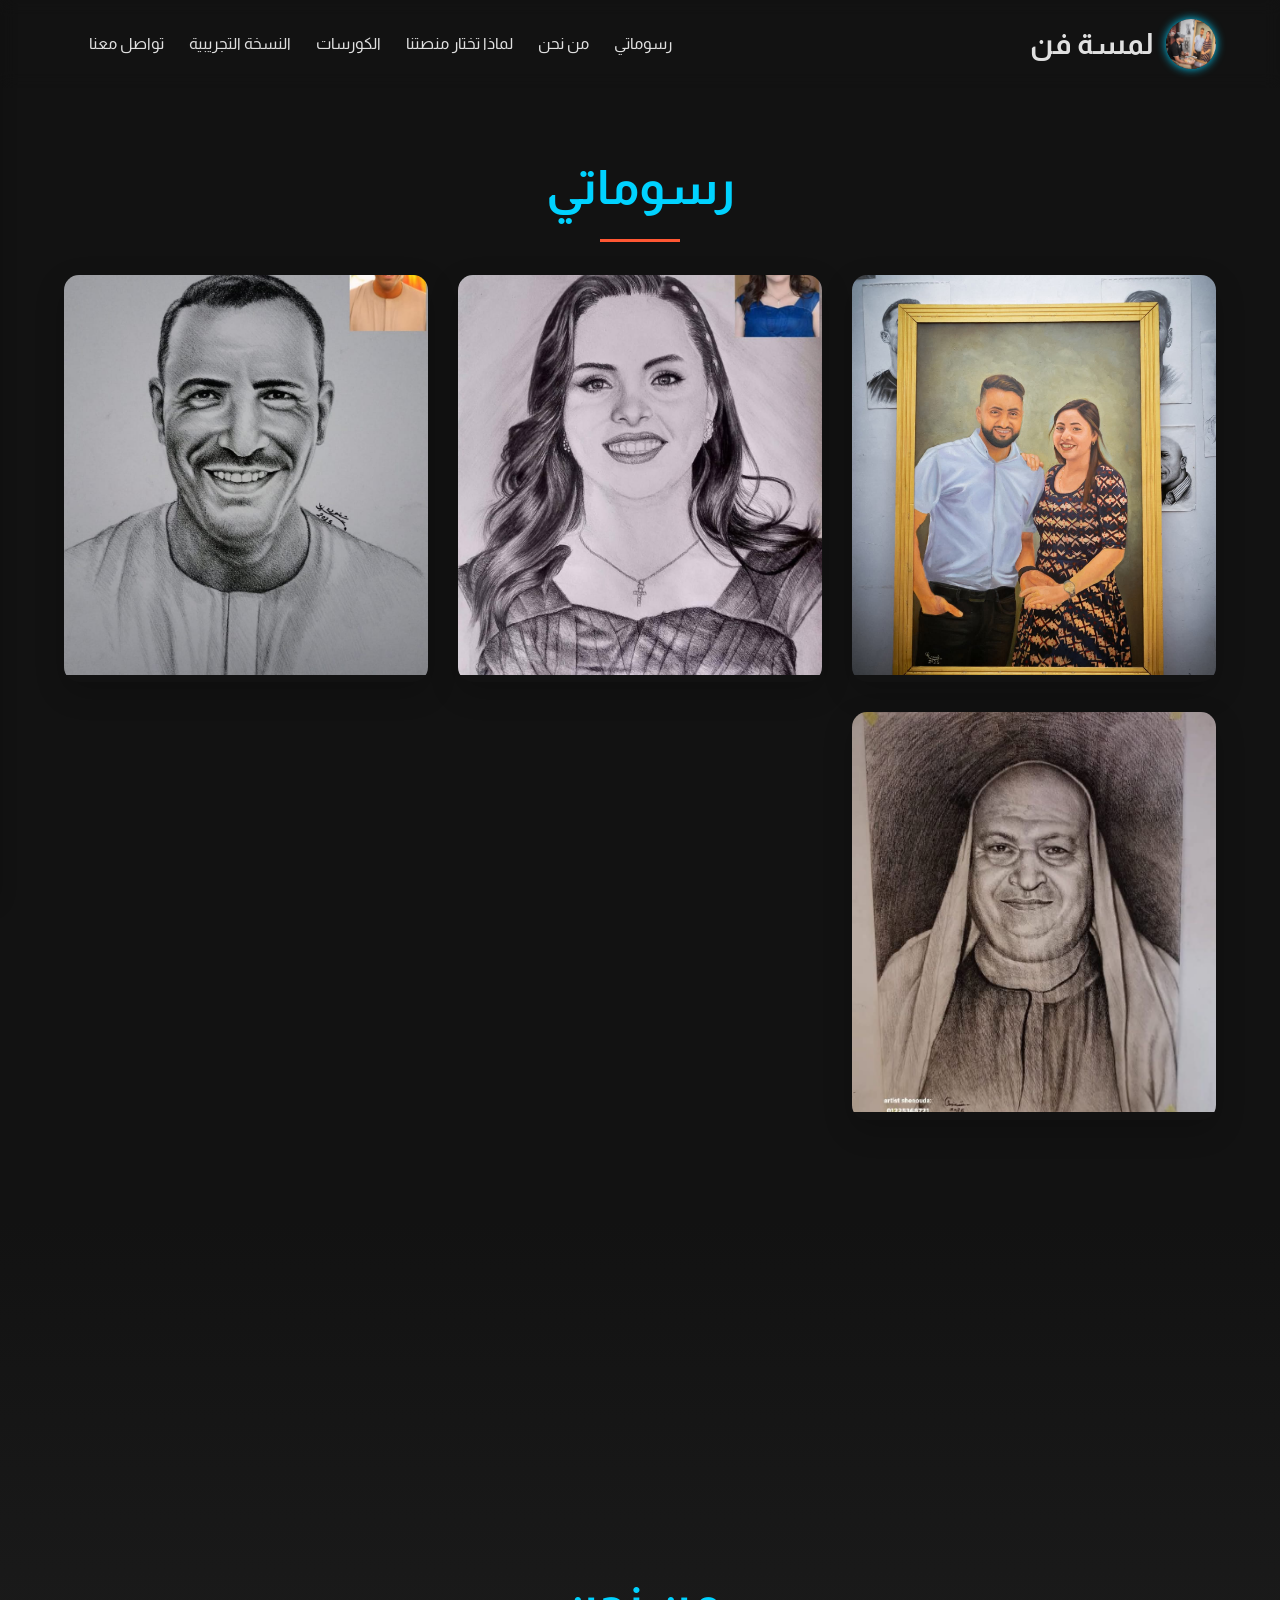
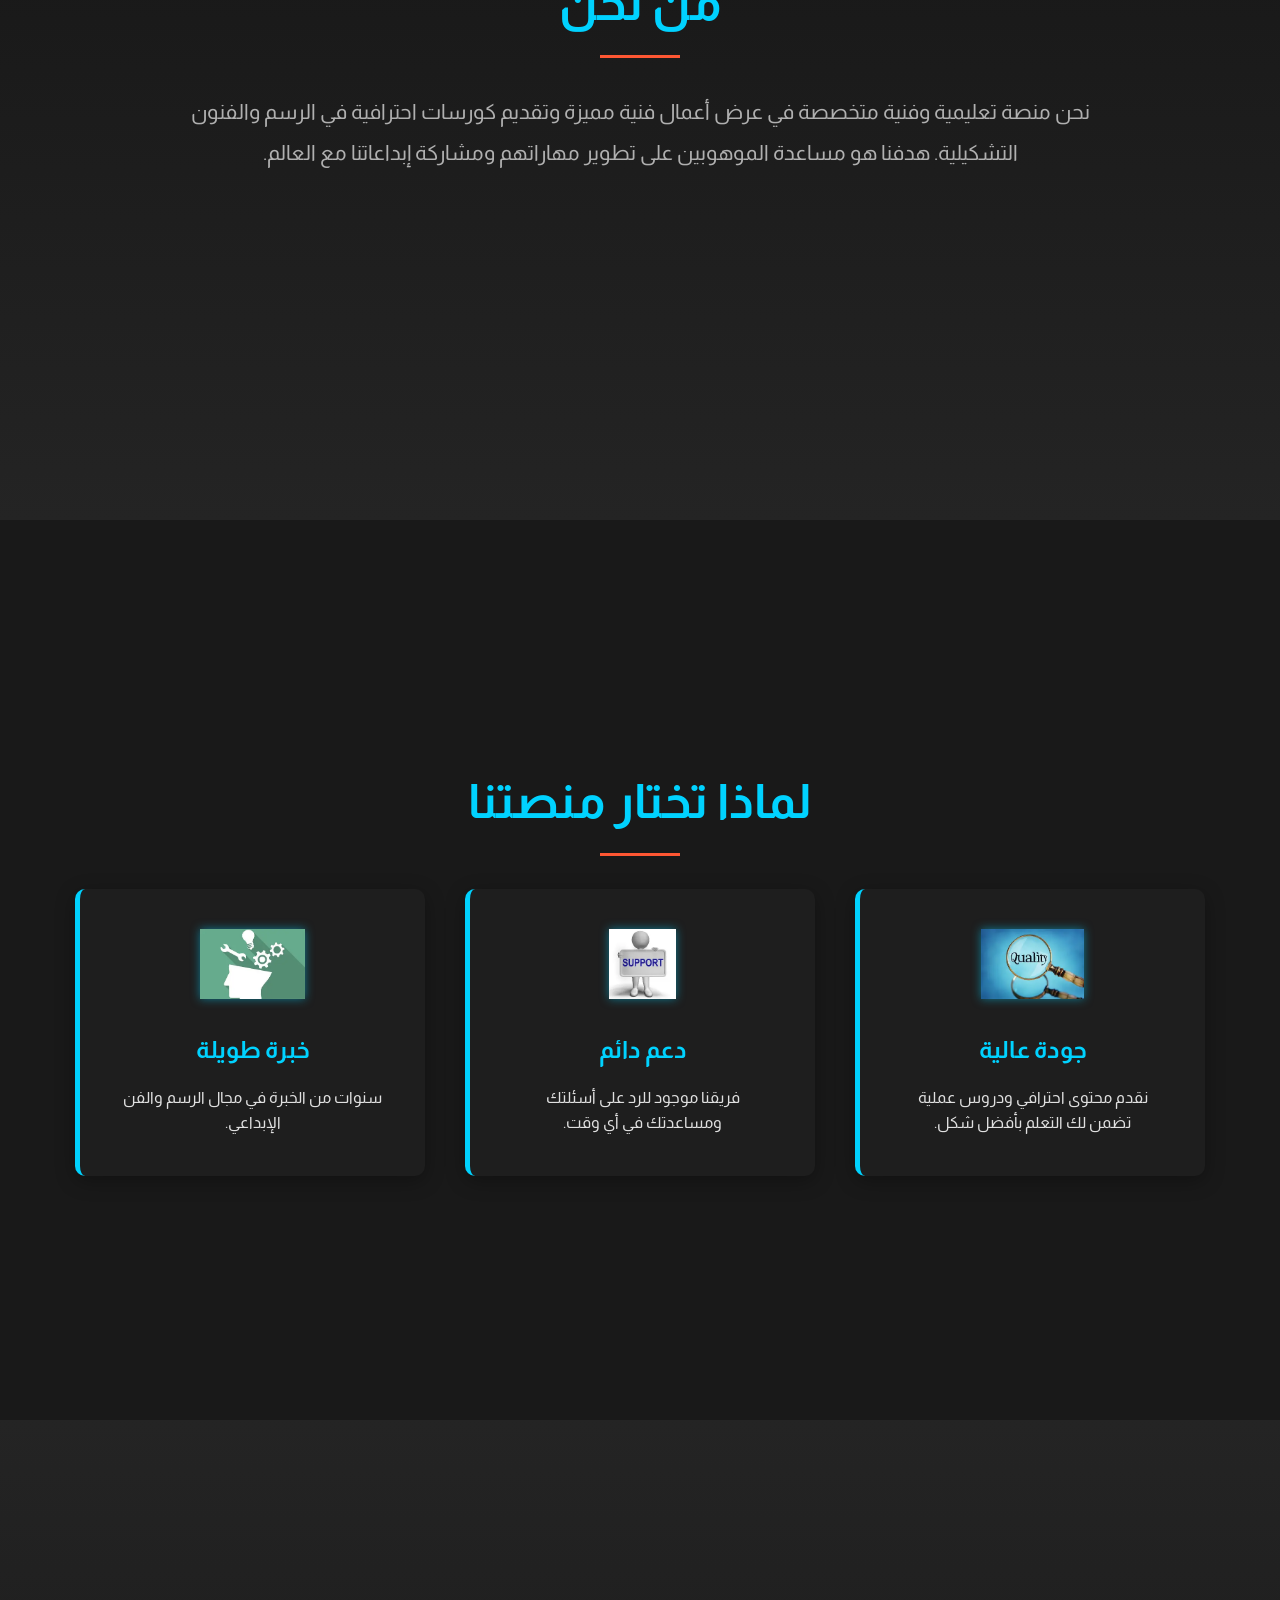
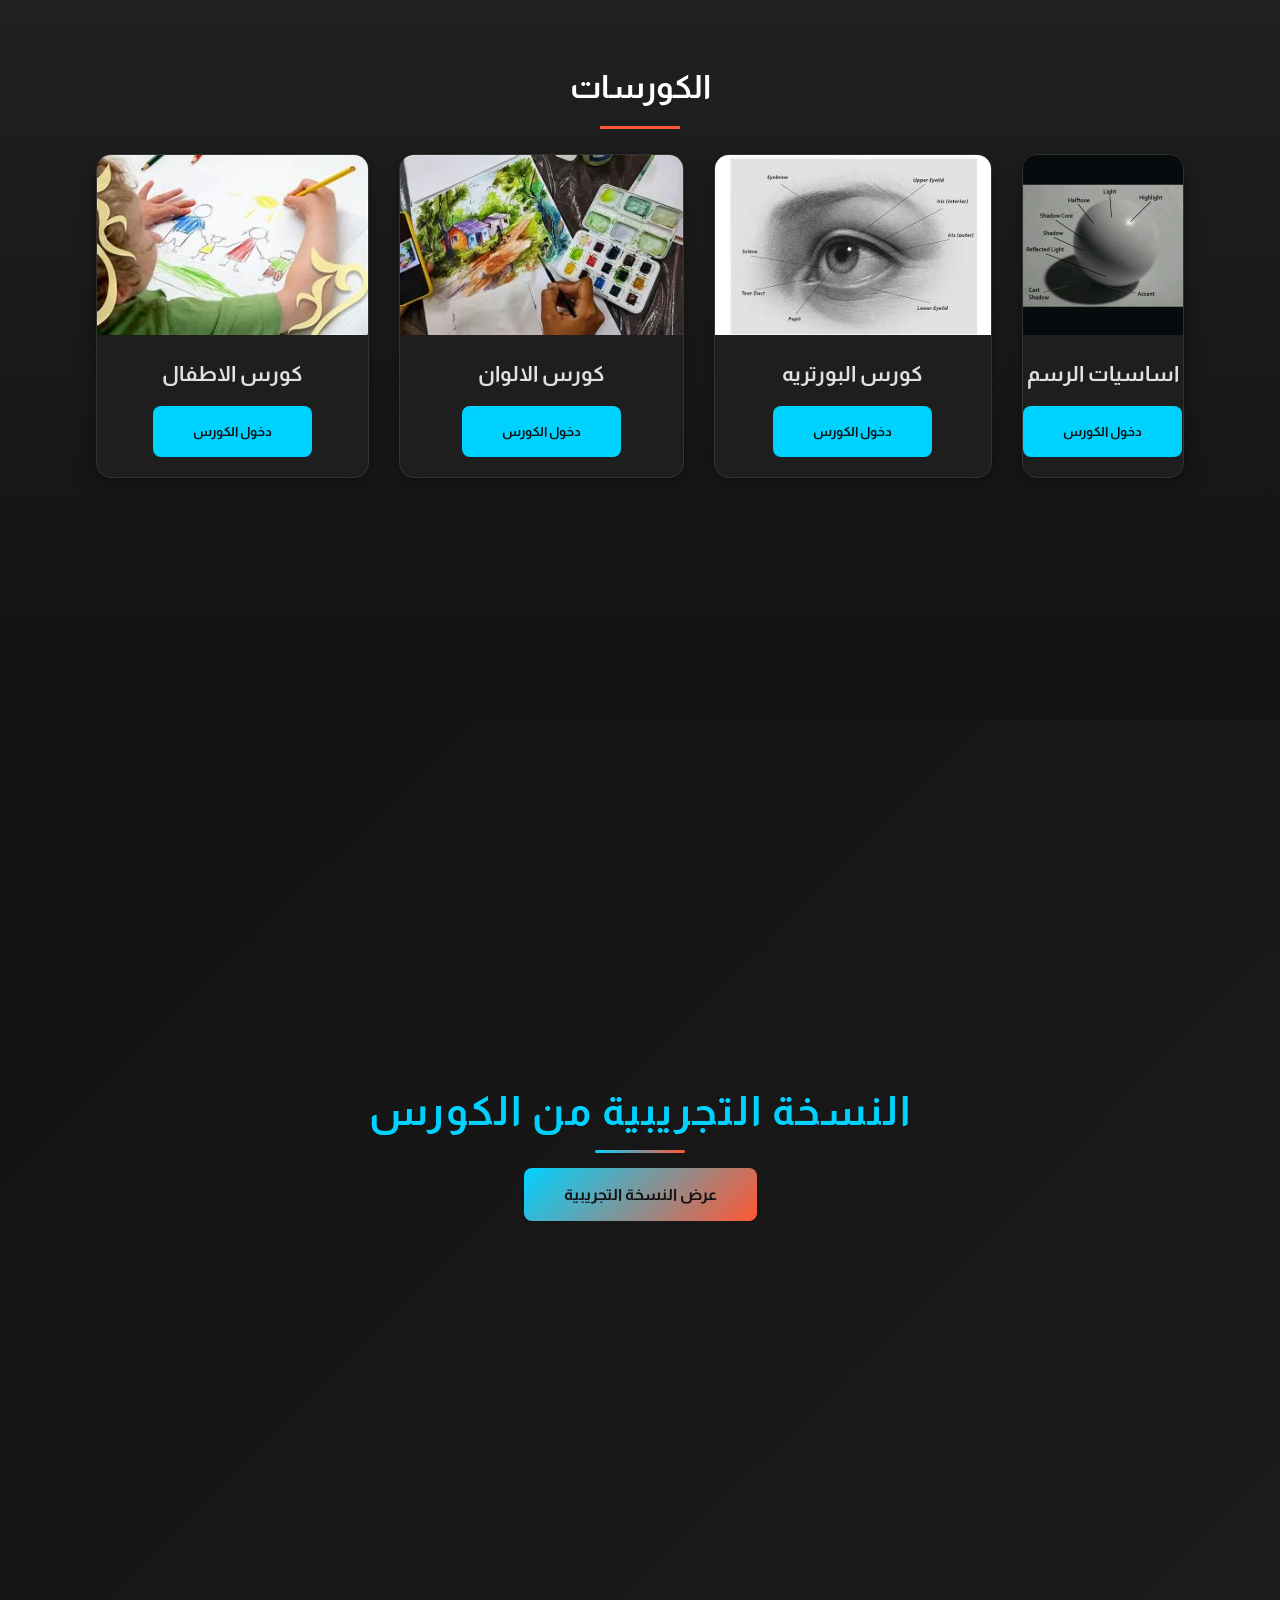
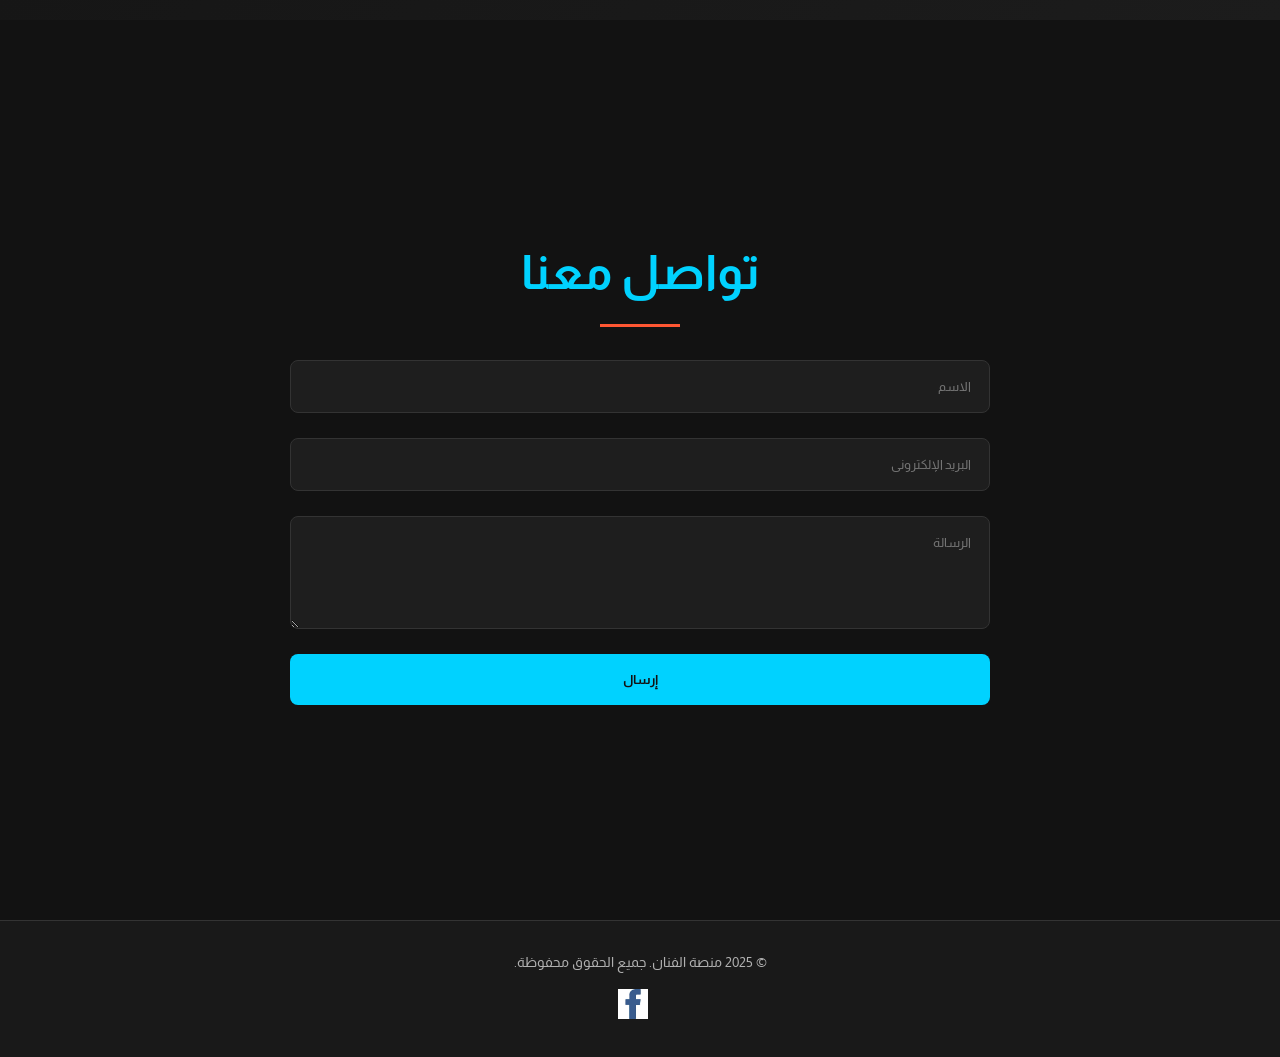
<file: courses/kids.html>
<!DOCTYPE html>
<html lang="ar">

<head>
    <meta charset="UTF-8" />
    <meta name="viewport" content="width=device-width, initial-scale=1.0" />
    <title>كورس الرسم للأطفال</title>
    <link rel="stylesheet" href="../style.css" />
    <style>
        .course-wrap {
            padding-top: 140px;
            max-width: 1000px;
            margin: 0 auto;
            padding-left: 20px;
            padding-right: 20px;
        }

        .topbar {
            display: flex;
            justify-content: space-between;
            align-items: center;
            margin-bottom: 30px;
            flex-wrap: wrap;
            gap: 10px;
        }

        .topbar h2 {
            font-size: 2rem;
            margin: 0;
            color: #FF5733;
        }

        .hello {
            color: #666;
            font-size: 1rem;
            margin-right: 15px;
        }

        .logout-btn {
            background: #FF5733;
            color: #121212;
            border: none;
            padding: 10px 20px;
            border-radius: 8px;
            cursor: pointer;
            font-weight: 700;
            transition: transform 0.2s;
        }

        .logout-btn:hover {
            transform: scale(1.05);
        }

        .videos {
            display: grid;
            grid-template-columns: repeat(auto-fit, minmax(280px, 1fr));
            gap: 25px;
        }

        .video-card {
            background: #f9f9f9;
            border-radius: 12px;
            box-shadow: 0 6px 25px rgba(0, 0, 0, 0.12);
            overflow: hidden;
            display: flex;
            flex-direction: column;
            transition: transform 0.2s, box-shadow 0.2s;
        }

        .video-card:hover {
            transform: translateY(-5px);
            box-shadow: 0 12px 30px rgba(0, 0, 0, 0.2);
        }

        .video-card video {
            width: 100%;
            height: 180px;
            object-fit: cover;
        }

        .video-info {
            padding: 12px 15px;
            text-align: center;
            display: flex;
            flex-direction: column;
            gap: 5px;
        }

        .video-info span {
            font-weight: 600;
            color: #333;
            font-size: 1rem;
        }

        .video-info small {
            color: #999;
            font-size: 0.85rem;
        }
    </style>

    <script>
        (function () {
            const courseKey = "kids";
            const sessionKey = `shnshart:session:${courseKey}`;
            const saved = localStorage.getItem(sessionKey);
            if (!saved) {
                alert("من فضلك ادخل الكورس من الصفحة الرئيسية بعد كتابة الاسم وكلمة السر.");
                location.href = "../index.html#courses";
                return;
            }
            try {
                const { name } = JSON.parse(saved);
                window.CURRENT_STUDENT = { name, courseKey };
            } catch {
                localStorage.removeItem(sessionKey);
                alert("حدث خطأ في الجلسة. حاول الدخول مرة أخرى.");
                location.href = "../index.html#courses";
            }
        })();
    </script>
</head>

<body>
    <nav id="navbar">
        <div class="logo">
            <img src="../images/logo.png" alt="لوغو منصة الفنان" />
            <span>لمسة فن</span>
        </div>
        <ul>
            <li><a href="../index.html">الصفحة الرئيسية</a></li>
            <li><a href="../index.html#contact">تواصل معنا</a></li>
        </ul>
        <div class="menu-icon" onclick="toggleSidebar()">
            <div class="bar"></div>
            <div class="bar"></div>
            <div class="bar"></div>
        </div>
    </nav>

    <section class="course-wrap">
        <div class="topbar">
            <h2>كورس الرسم للأطفال</h2>
            <div>
                <span class="hello">أهلاً، <strong id="studentName">طالب</strong></span>
                <button class="logout-btn" onclick="logoutCourse()">تسجيل خروج</button>
            </div>
        </div>

        <div class="videos">
            <div class="video-card">
                <video controls>
                    <source src="../videos/kids1.mp4" type="video/mp4">
                    متصفحك لا يدعم تشغيل الفيديو.
                </video>
                <div class="video-info">
                    <span>درس 1: مقدمة للرسم للأطفال</span>
                    <small>الرسم للأطفال</small>
                </div>
            </div>

        </div>
    </section>

    <script>
        (function () {
            const { name, courseKey } = window.CURRENT_STUDENT || {};
            if (name) document.getElementById("studentName").textContent = name;
            window.logoutCourse = function () {
                const sessionKey = `shnshart:session:${courseKey}`;
                localStorage.removeItem(sessionKey);
                location.href = "../index.html#courses";
            };
        })();

        function toggleSidebar() {
            document.getElementById("sidebar")?.classList.toggle("open");
        }

        window.addEventListener("scroll", function () {
            let navbar = document.getElementById("navbar");
            if (navbar) {
                if (window.scrollY > 50) navbar.classList.add("scrolled");
                else navbar.classList.remove("scrolled");
            }
        });
    </script>
</body>

</html>
</file>
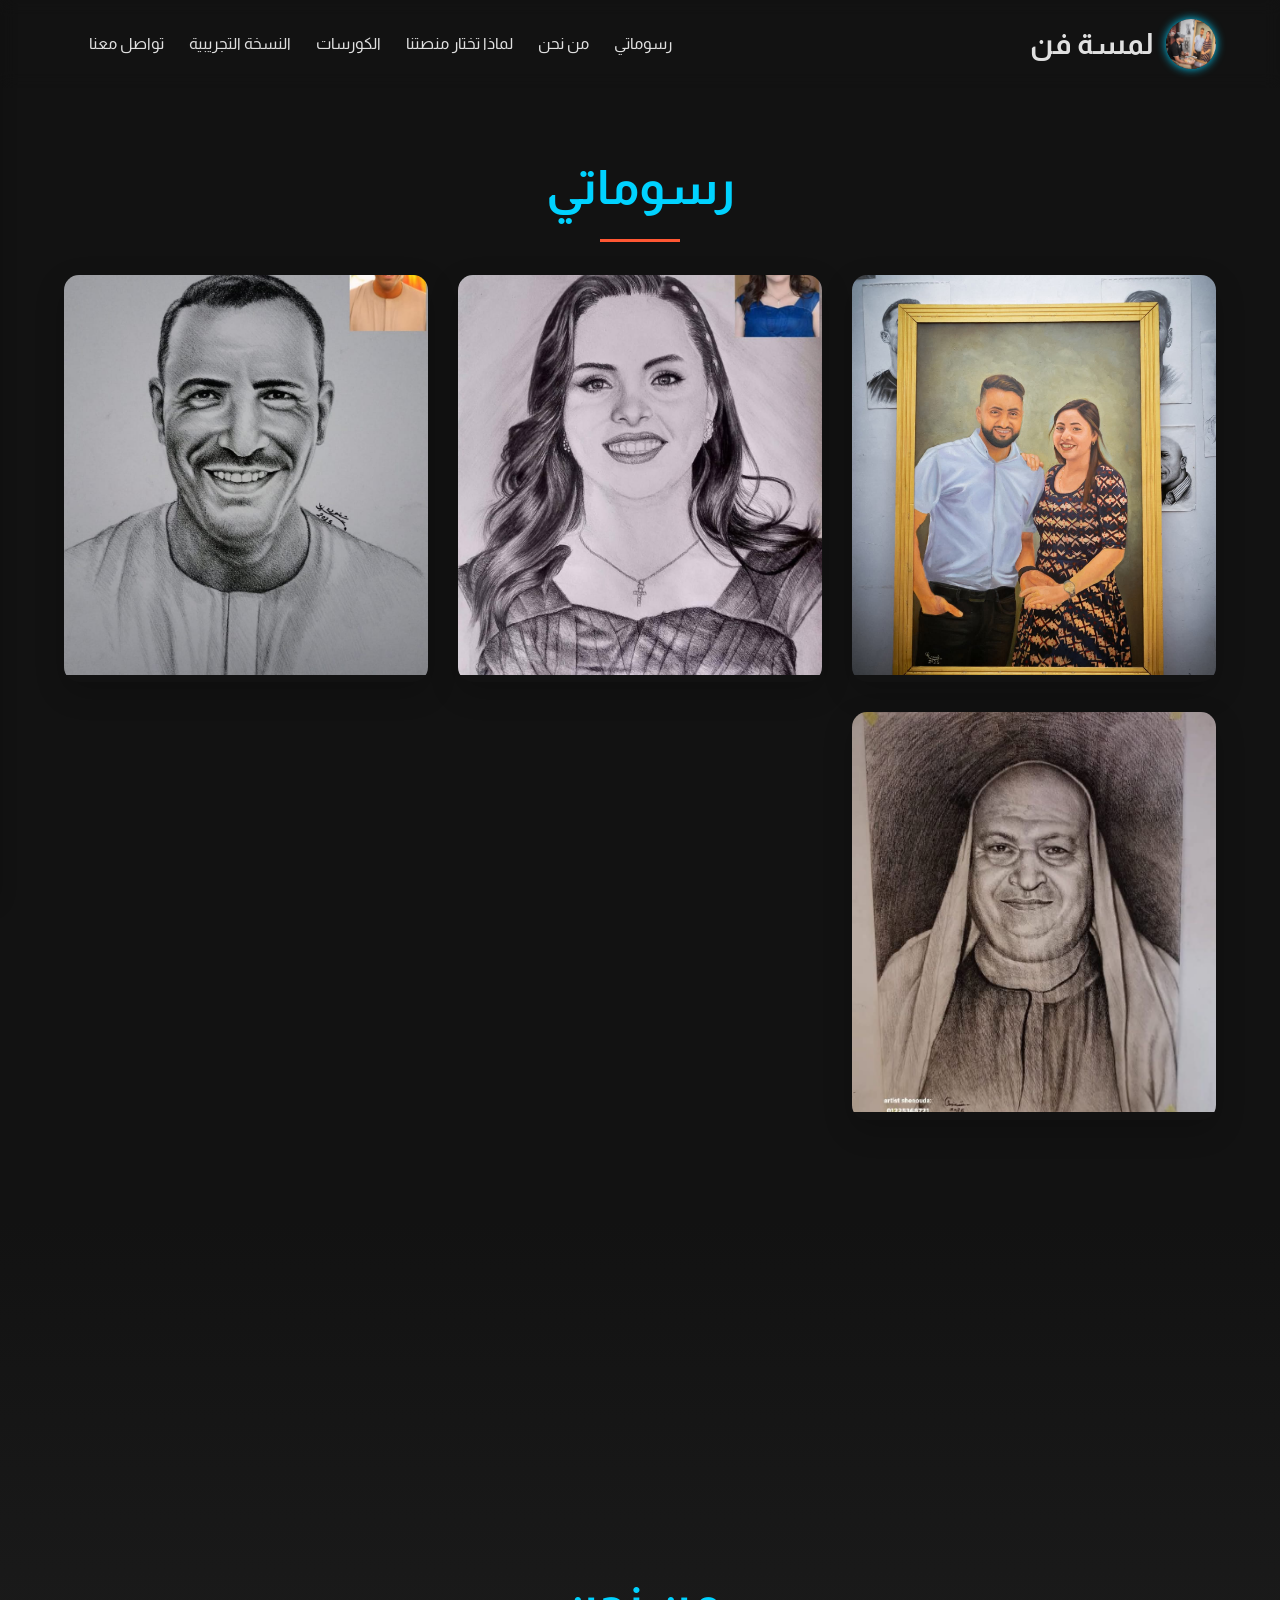
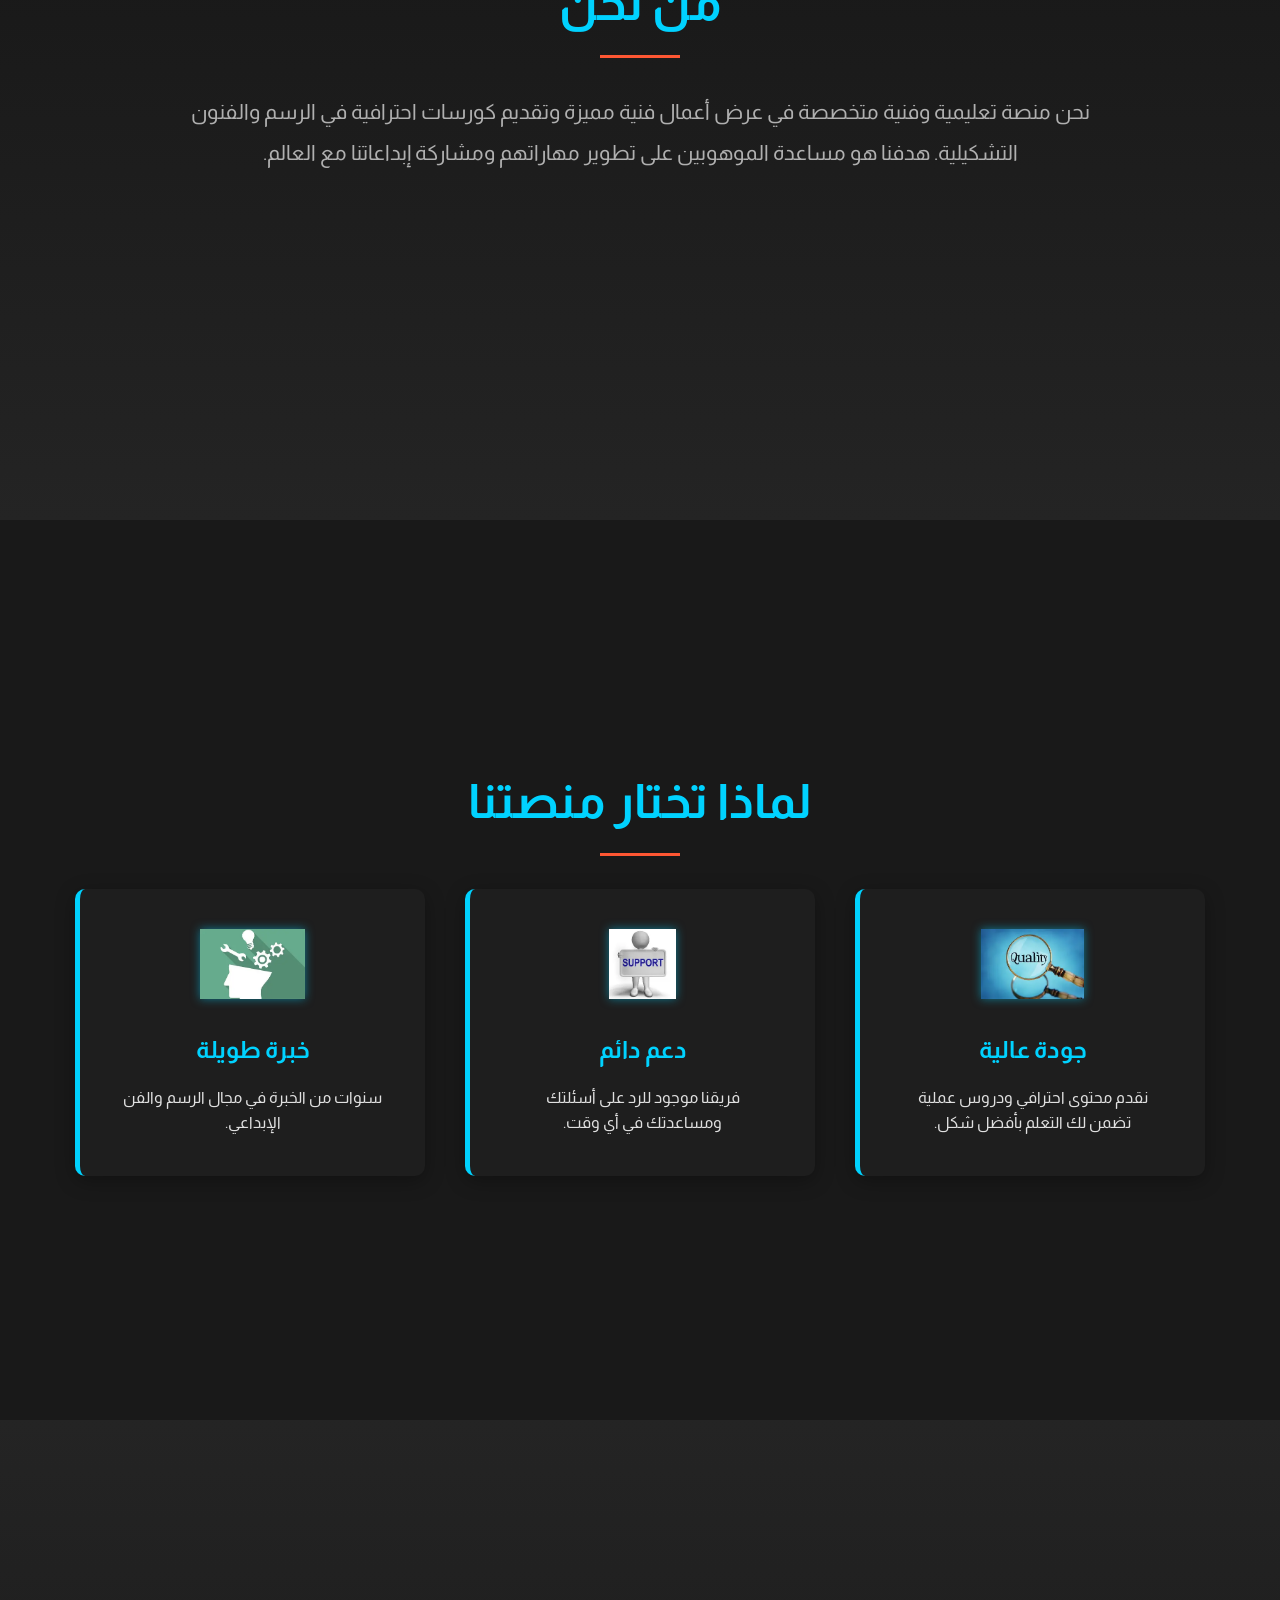
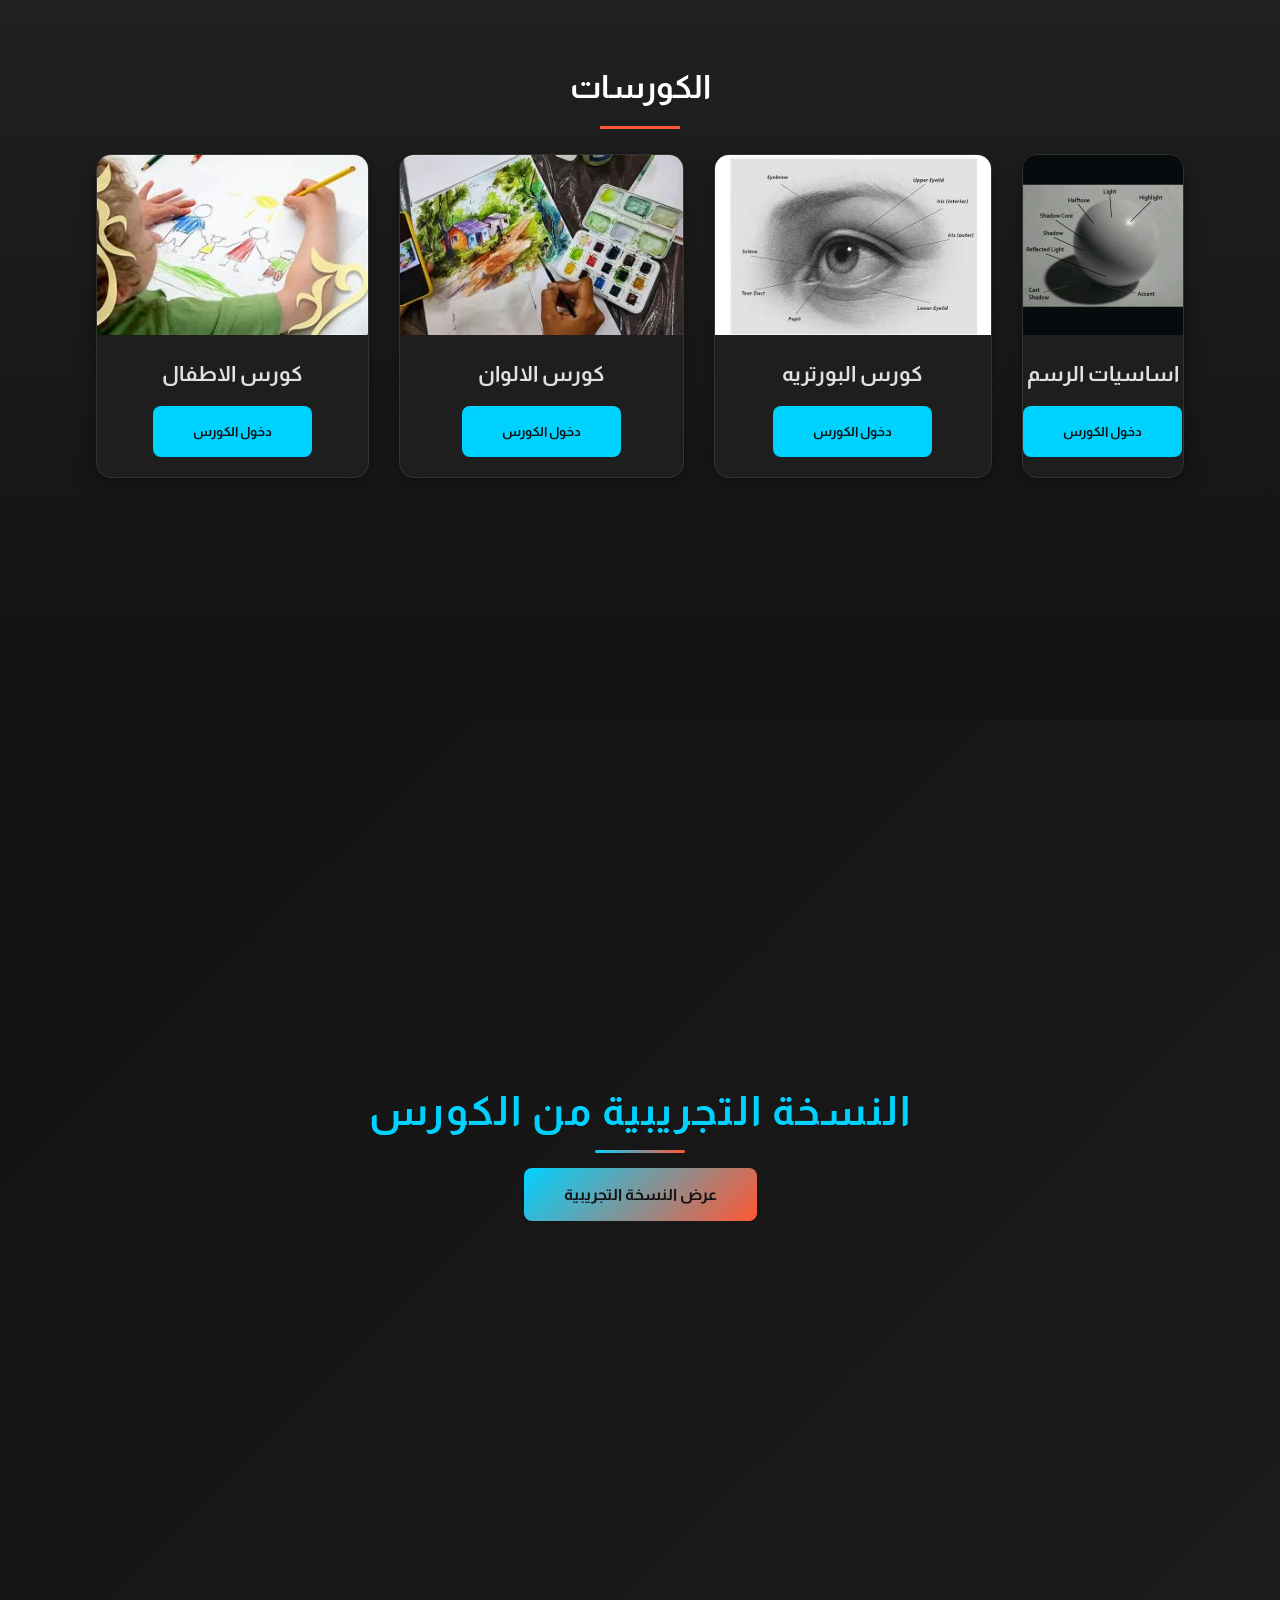
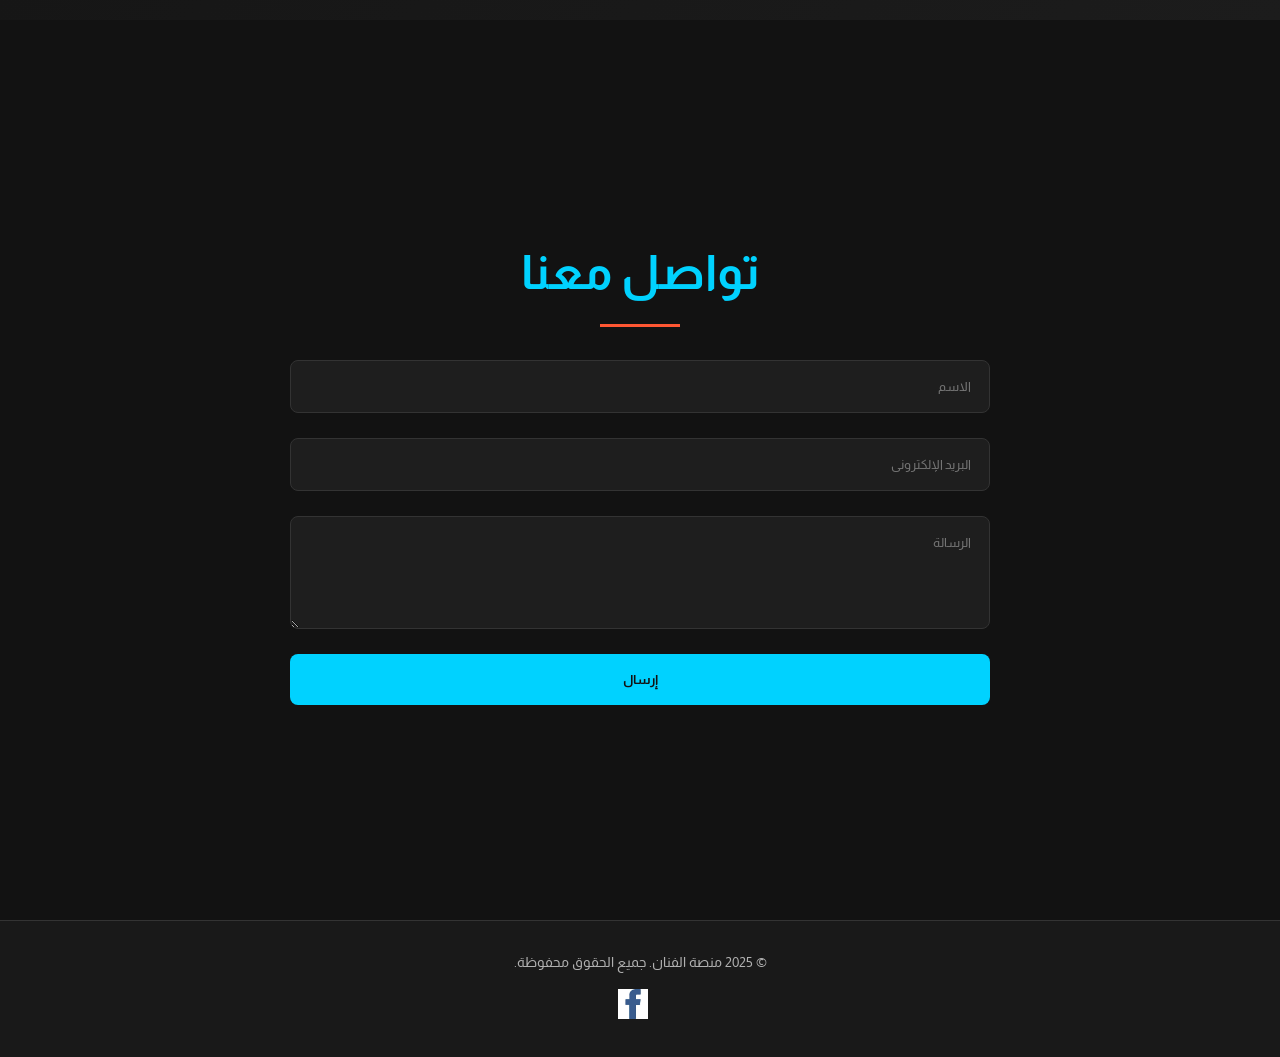
<file: courses/oil.html>
<!DOCTYPE html>
<html lang="ar">

<head>
    <meta charset="UTF-8" />
    <meta name="viewport" content="width=device-width, initial-scale=1.0" />
    <title>كورس البورتريه</title>
    <link rel="stylesheet" href="../style.css" />
    <style>
        /* تحسين تنسيقات صفحة الكورس بدون تغيير ألوان Navbar أو الزرار */
        .course-wrap {
            padding-top: 140px;
            max-width: 1000px;
            margin: 0 auto;
            padding-left: 20px;
            padding-right: 20px;
        }

        .topbar {
            display: flex;
            justify-content: space-between;
            align-items: center;
            margin-bottom: 30px;
            flex-wrap: wrap;
            gap: 10px;
        }

        .topbar h2 {
            font-size: 2rem;
            margin: 0;
            color: #FF5733;
        }

        .hello {
            color: #666;
            font-size: 1rem;
            margin-right: 15px;
        }

        .logout-btn {
            background: #FF5733;
            color: #121212;
            border: none;
            padding: 10px 20px;
            border-radius: 8px;
            cursor: pointer;
            font-weight: 700;
            transition: transform 0.2s;
        }

        .logout-btn:hover {
            transform: scale(1.05);
        }

        .videos {
            display: grid;
            grid-template-columns: repeat(auto-fit, minmax(280px, 1fr));
            gap: 25px;
        }

        .video-card {
            background: #f9f9f9;
            border-radius: 12px;
            box-shadow: 0 6px 25px rgba(0, 0, 0, 0.12);
            overflow: hidden;
            display: flex;
            flex-direction: column;
            transition: transform 0.2s, box-shadow 0.2s;
        }

        .video-card:hover {
            transform: translateY(-5px);
            box-shadow: 0 12px 30px rgba(0, 0, 0, 0.2);
        }

        .video-card video {
            width: 100%;
            height: 180px;
            object-fit: cover;
        }

        .video-info {
            padding: 12px 15px;
            text-align: center;
            display: flex;
            flex-direction: column;
            gap: 5px;
        }

        .video-info span {
            font-weight: 600;
            color: #333;
            font-size: 1rem;
        }

        .video-info small {
            color: #999;
            font-size: 0.85rem;
        }
    </style>

    <script>
        (function () {
            const courseKey = "oil"; // اسم الكورس
            const sessionKey = `shnshart:session:${courseKey}`;
            const saved = localStorage.getItem(sessionKey);
            if (!saved) {
                alert("من فضلك ادخل الكورس من الصفحة الرئيسية بعد كتابة الاسم وكلمة السر.");
                location.href = "../index.html#courses";
                return;
            }
            try {
                const { name } = JSON.parse(saved);
                window.CURRENT_STUDENT = { name, courseKey };
            } catch {
                localStorage.removeItem(sessionKey);
                alert("حدث خطأ في الجلسة. حاول الدخول مرة أخرى.");
                location.href = "../index.html#courses";
            }
        })();
    </script>
</head>

<body>
    <nav id="navbar">
        <div class="logo">
            <img src="../images/logo.png" alt="لوغو منصة الفنان" />
            <span>لمسة فن</span>
        </div>
        <ul>
            <li><a href="../index.html">الصفحة الرئيسية</a></li>
            <li><a href="../index.html#contact">تواصل معنا</a></li>
        </ul>
        <div class="menu-icon" onclick="toggleSidebar()">
            <div class="bar"></div>
            <div class="bar"></div>
            <div class="bar"></div>
        </div>
    </nav>

    <section class="course-wrap">
        <div class="topbar">
            <h2>كورس البورتريه</h2>
            <div>
                <span class="hello">أهلاً، <strong id="studentName">طالب</strong></span>
                <button class="logout-btn" onclick="logoutCourse()">تسجيل خروج</button>
            </div>
        </div>

        <div class="videos">
            <div class="video-card">
                <iframe src="https://drive.google.com/file/d/1UQ0U0wnAZgrmc1v36sG3rAex60oww6C2/preview" width="100%"
                    height="180"
                    allow="accelerometer; autoplay; clipboard-write; encrypted-media; gyroscope; picture-in-picture; web-share"
                    allowfullscreen>
                </iframe>
                <div class="video-info">
                    <span>درس 1: الادوات </span>
                    <small>كورس البورتريه</small>
                </div>
            </div>

            <div class="video-card">
                <iframe src="https://drive.google.com/file/d/1iUUzRiuNnn3JTmQ4lp9AE5GGQgMlFQGf/preview" width="100%"
                    height="180"
                    allow="accelerometer; autoplay; clipboard-write; encrypted-media; gyroscope; picture-in-picture; web-share"
                    allowfullscreen>
                </iframe>
                <div class="video-info">
                    <span>درس 2: مراجعة</span>
                    <small>كورس البورتريه</small>
                </div>
            </div>

            <!--
            <div class="video-card">
                <iframe srchttps://www.youtube.com/embed/c-LWxBRnu_c?si=iKeqYIOg1-FqK6Q4 width="100%"
                    height="180"
                    allow="accelerometer; autoplay; clipboard-write; encrypted-media; gyroscope; picture-in-picture; web-share"
                    allowfullscreen>
                </iframe>
                <div class="video-info">
                    <span>درس 3: طبقات الرسم الزيتية</span>
                    <small>كورس البورتريه</small>
                </div>
            </div>
            -->
        </div>
    </section>

    <script>
        (function () {
            const { name, courseKey } = window.CURRENT_STUDENT || {};
            if (name) document.getElementById("studentName").textContent = name;

            window.logoutCourse = function () {
                const sessionKey = `shnshart:session:${courseKey}`;
                localStorage.removeItem(sessionKey);
                location.href = "../index.html#courses";
            };
        })();

        function toggleSidebar() {
            document.getElementById("sidebar")?.classList.toggle("open");
        }

        window.addEventListener("scroll", function () {
            let navbar = document.getElementById("navbar");
            if (navbar) {
                if (window.scrollY > 50) navbar.classList.add("scrolled");
                else navbar.classList.remove("scrolled");
            }
        });
    </script>
</body>

</html>
</file>
<file: style.css>
/* استدعاء خط Almarai من Google Fonts */
@import url('https://fonts.googleapis.com/css2?family=Almarai:wght@400;700&display=swap');

/* تنسيقات أساسية للصفحة */
* {
  box-sizing: border-box;
  margin: 0;
  padding: 0;
}

html {
  scroll-behavior: smooth; /* عشان الانتقال بين الأقسام يكون سلس */
}

body {
  font-family: 'Almarai', sans-serif;
  direction: rtl;
  background-color: #121212;
  color: #E0E0E0;
  line-height: 1.6;
  overflow-x: hidden; /* لمنع ظهور شريط التمرير الأفقي */
}

/* تنسيق الروابط العامة */
a {
  text-decoration: none;
  color: #00D2FF;
  transition: color 0.3s ease, border-bottom 0.3s ease;
}

a:hover {
  color: #FF5733;
}

/* شريط التنقل */
nav {
  display: flex;
  justify-content: space-between;
  align-items: center;
  padding: 1.2rem 5%;
  background-color: transparent;
  position: fixed;
  width: 100%;
  top: 0;
  left: 0;
  z-index: 1000;
  transition: background-color 0.4s ease, box-shadow 0.4s ease;
  backdrop-filter: blur(8px); /* شوية Blur للخلفية */
}

/* حالة الـ navbar بعد التمرير */
nav.scrolled {
  background-color: rgba(18, 18, 18, 0.9);
  box-shadow: 0 4px 25px rgba(0, 0, 0, 0.3);
}

.logo {
  display: flex;
  align-items: center;
  font-weight: 700;
  font-size: 1.8rem;
  color: #E0E0E0;
  gap: 12px;
  cursor: pointer;
  user-select: none;
  transition: color 0.3s ease;
}

.logo img {
  width: 50px;
  height: 50px;
  border-radius: 50%;
  object-fit: cover;
  box-shadow: 0 0 10px #00D2FF;
  transition: box-shadow 0.3s ease, transform 0.3s ease;
}

.logo:hover {
  color: #00D2FF;
}

.logo:hover img {
  box-shadow: 0 0 25px #00D2FF;
  transform: rotate(5deg) scale(1.05);
}

nav ul {
  list-style: none;
  display: flex;
}

nav ul li {
  margin-left: 25px;
}

nav ul li a {
  color: #E0E0E0;
  font-weight: 400;
  padding: 5px 0;
  border-bottom: 2px solid transparent;
  transition: color 0.3s ease, border-color 0.3s ease;
}

nav ul li a:hover {
  border-bottom: 2px solid #00D2FF;
  color: #00D2FF;
}

/* أيقونة الموبايل */
.menu-icon {
  display: none;
  cursor: pointer;
}

.menu-icon .bar {
  width: 28px;
  height: 3px;
  background-color: #E0E0E0;
  margin: 5px 0;
  border-radius: 3px;
  transition: 0.4s;
}

/* القائمة الجانبية */
.sidebar {
  position: fixed;
  top: 0;
  left: -260px;
  width: 250px;
  height: 100%;
  background-color: #121212;
  padding-top: 60px;
  transition: left 0.4s ease;
  z-index: 999;
  box-shadow: 4px 0 20px rgba(0,0,0,0.3);
}

.sidebar.open {
  left: 0;
}

.sidebar ul {
  display: flex;
  flex-direction: column;
  padding-left: 20px;
  list-style: none;   
  margin: 0;         
  padding: 0;
}

.sidebar ul li {
  margin: 15px 0;
}

.sidebar ul li a {
  color: #E0E0E0;
  font-size: 1.2rem;
  transition: color 0.3s ease;
}

.sidebar ul li a:hover {
  color: #00D2FF;
}

/* موبايل */
@media (max-width: 768px) {
  nav ul {
    display: none;
  }
  .menu-icon {
    display: block;
  }
}


/* تنسيق الأقسام العامة */
section {
  padding: 100px 5%;
  min-height: 100vh;
  display: flex;
  flex-direction: column;
  justify-content: center;
  align-items: center;
}

h2 {
  font-size: 3rem;
  color: #00D2FF;
  margin-bottom: 3rem;
  position: relative;
  text-align: center;
  text-transform: uppercase;
}

h2::after {
  content: '';
  position: absolute;
  bottom: -15px;
  right: 50%;
  transform: translateX(50%);
  width: 80px;
  height: 3px;
  background-color: #FF5733;
}

/* معرض الصور */
.gallery-section {
  padding-top: 150px;
}

.gallery-container {
  display: grid;
  grid-template-columns: repeat(auto-fit, minmax(300px, 1fr));
  gap: 30px;
  width: 100%;
  max-width: 1400px;
}

.gallery-item {
  overflow: hidden;
  border-radius: 15px;
  box-shadow: 0 10px 30px rgba(0, 0, 0, 0.2);
  transition: transform 0.4s ease;
}

.gallery-item:hover {
  transform: scale(1.03);
}

.gallery-item img {
  width: 100%;
  height: 400px;
  object-fit: cover;
  transition: transform 0.5s ease;
}

.gallery-item img:hover {
  transform: scale(1.1);
}

/* من نحن */
.about-section {
  background: linear-gradient(to bottom, #121212, #242424);
  text-align: center;
}

.about-section p {
  max-width: 900px;
  font-size: 1.3rem;
  color: #B0B0B0;
  line-height: 2;
}

/* لماذا تختار منصتنا */
.why-section {
  background: #191919;
}

.why-container {
  display: flex;
  justify-content: center;
  flex-wrap: wrap;
  gap: 40px;
}

.why-card {
  background-color: #1E1E1E;
  padding: 40px;
  text-align: center;
  border-radius: 10px;
  border-left: 5px solid #00D2FF;
  box-shadow: 0 5px 20px rgba(0, 0, 0, 0.3);
  max-width: 350px;
  transition: transform 0.4s ease, border-left 0.4s ease;
}

.why-card:hover {
  transform: translateY(-15px);
  border-left: 5px solid #FF5733;
}

.why-card img {
  height: 70px;
  margin-bottom: 25px;
  filter: drop-shadow(0 0 5px rgba(0, 210, 255, 0.5));
}

.why-card h3 {
  color: #00D2FF;
  margin-bottom: 15px;
  font-size: 1.5rem;
}

/* الكورسات */
.courses-section {
  background: linear-gradient(to top, #121212, #242424);
  padding: 60px 20px;
  text-align: center;
}

.courses-section h2 {
  color: #fff;
  font-size: 2rem;
  margin-bottom: 40px;
}

.courses-container {
  display: flex;
  justify-content: center;
  flex-wrap: wrap;
  gap: 30px;
}

.course-card {
  background-color: #1E1E1E;
  border-radius: 15px;
  overflow: hidden;
  max-width: 300px;
  box-shadow: 0 5px 20px rgba(0, 0, 0, 0.4);
  border: 1px solid #333;
  transition: transform 0.3s ease, box-shadow 0.3s ease;
}

.course-card:hover {
  transform: translateY(-10px);
  box-shadow: 0 10px 35px rgba(0, 0, 0, 0.6);
}

.course-card img {
  width: 100%;
  height: 180px;
  object-fit: cover;
}

.course-card h3 {
  color: #E0E0E0;
  font-size: 1.3rem;
  margin: 15px 0;
}

.course-card button {
  background: #00d2ff;
  color: #121212;
  font-weight: bold;
  padding: 10px 20px;
  margin-bottom: 20px;
  border: none;
  border-radius: 8px;
  cursor: pointer;
  transition: background 0.3s ease;
}

.course-card button:hover {
  background: #ff5733;
}


/* النسخة التجريبية - مودرن */
.trial-section {
  text-align: center;
  background: linear-gradient(135deg, #121212, #1c1c1c);
  padding: 80px 20px;
}

.trial-section h2 {
  font-size: 2.5rem;
  color: #00D2FF;
  margin-bottom: 25px;
  text-transform: uppercase;
  letter-spacing: 2px;
  position: relative;
}

.trial-section h2::after {
  content: "";
  position: absolute;
  bottom: -10px;
  right: 50%;
  transform: translateX(50%);
  width: 90px;
  height: 3px;
  background: linear-gradient(90deg, #00D2FF, #FF5733);
  border-radius: 2px;
}

/* زرار عرض النسخة التجريبية */
.trial-section button {
  padding: 15px 40px;
  border: none;
  border-radius: 30px;
  background: linear-gradient(135deg, #00D2FF, #FF5733);
  color: #fff;
  font-size: 1rem;
  font-weight: bold;
  cursor: pointer;
  margin-bottom: 40px;
  transition: all 0.4s ease;
}

.trial-section button:hover {
  background: linear-gradient(135deg, #FF5733, #00D2FF);
  transform: scale(1.05);
  box-shadow: 0 0 15px rgba(0,210,255,0.6);
}

/* الكروت */
.trial-videos {
  margin-top: 20px;
  display: grid;
  grid-template-columns: repeat(auto-fit, minmax(280px, 1fr));
  gap: 25px;
  width: 100%;
  max-width: 1200px;
}

.trial-card {
  background: #1E1E1E;
  border-radius: 15px;
  padding: 18px;
  box-shadow: 0 8px 25px rgba(0,0,0,0.4);
  transition: all 0.4s ease;
  overflow: hidden;
  position: relative;
}

.trial-card::before {
  content: "";
  position: absolute;
  top: -50%;
  left: -50%;
  width: 200%;
  height: 200%;
  background: conic-gradient(from 180deg, #00D2FF, #FF5733, #00D2FF);
  animation: rotateGlow 6s linear infinite;
  opacity: 0.07;
}

@keyframes rotateGlow {
  100% {
    transform: rotate(360deg);
  }
}

.trial-card:hover {
  transform: translateY(-10px) scale(1.03);
  box-shadow: 0 12px 35px rgba(0,210,255,0.4);
}

.trial-card video {
  width: 100%;
  border-radius: 12px;
  margin-bottom: 15px;
  box-shadow: 0 5px 15px rgba(0,0,0,0.5);
}

.trial-card::before {
  content: "";
  position: absolute;
  top: -50%;
  left: -50%;
  width: 200%;
  height: 200%;
  background: conic-gradient(from 180deg, #00D2FF, #FF5733, #00D2FF);
  animation: rotateGlow 6s linear infinite;
  opacity: 0.07;
  pointer-events: none; /* علشان ما يمنعش الضغط */
}

.trial-card iframe {
  width: 100%;
  height: 180px;
  border: none;
  border-radius: 12px;
  margin-bottom: 15px;
  box-shadow: 0 5px 15px rgba(0,0,0,0.5);
  position: relative;
  z-index: 1; /* علشان يظهر فوق الخلفية */
}

.trial-card h3 {
  font-size: 1.2rem;
  color: #fff;
  margin-top: 8px;
  font-weight: 600;
  letter-spacing: 1px;
}


/* موبايل */
@media (max-width: 768px) {
  .trial-section h2 {
    font-size: 1.8rem;
  }

  .trial-section button {
    padding: 12px 25px;
    font-size: 0.9rem;
  }

  .trial-card h3 {
    font-size: 1rem;
  }
}


/* تواصل معنا */
.contact-section {
  background-color: #121212;
  text-align: center;
}

.contact-form {
  display: flex;
  flex-direction: column;
  gap: 25px;
  width: 100%;
  max-width: 700px;
}

.contact-form input,
.contact-form textarea {
  padding: 18px;
  border: 1px solid #333;
  border-radius: 8px;
  font-family: 'Almarai', sans-serif;
  background-color: #1E1E1E;
  color: #E0E0E0;
  outline: none;
  transition: box-shadow 0.3s ease, border-color 0.3s ease;
}

.contact-form input:focus,
.contact-form textarea:focus {
  border-color: #00D2FF;
  box-shadow: 0 0 10px rgba(0, 210, 255, 0.5);
}

.contact-form button,
.course-card button,
.trial-section button {
  padding: 18px 40px;
  border: none;
  border-radius: 8px;
  background-color: #00D2FF;
  color: #121212;
  font-weight: 700;
  cursor: pointer;
  font-family: 'Almarai', sans-serif;
  transition: background-color 0.3s ease, transform 0.3s ease;
}

.contact-form button:hover,
.course-card button:hover,
.trial-section button:hover {
  background-color: #FF5733;
  transform: translateY(-5px);
}

/* الفوتر */
.footer {
  background-color: #191919;
  color: #B0B0B0;
  text-align: center;
  padding: 30px;
  border-top: 1px solid #333;
}

.footer p {
  margin-bottom: 15px;
  font-size: 0.9rem;
}

.social-icons a {
  margin: 0 15px;
}

.social-icons img {
  width: 30px;
  margin-right: 15px;
  cursor: pointer;
  transition: transform 0.6s ease;
}

.social-icons img:hover {
  transform: scale(1.2) rotate(10deg);
}

/* أكواد التجاوب (Media Queries) */
@media (max-width: 768px) {
  /* تعديل الـ navbar */
  nav ul {
    display: none; /* إخفاء القائمة الأساسية */
  }

  .menu-icon {
    display: block; /* إظهار أيقونة القائمة */
  }
  
  /* إظهار القائمة الجانبية لما تكون مفتوحة */
  .sidebar.active {
    left: 0;
  }

  /* تنسيق الأقسام */
  section {
    padding: 80px 5%;
  }

  h2 {
    font-size: 2rem;
  }

  /* تعديل تنسيق المعرض */
  .gallery-container {
    grid-template-columns: 1fr;
  }
  
  /* تعديل بطاقات "لماذا تختار" */
  .why-container {
    flex-direction: column;
    align-items: center;
  }
  
  /* تعديل بطاقات الكورسات */
  .courses-container {
    flex-direction: column;
    align-items: center;
  }
  
  .trial-videos {
    flex-direction: column;
  }
}
</file>
